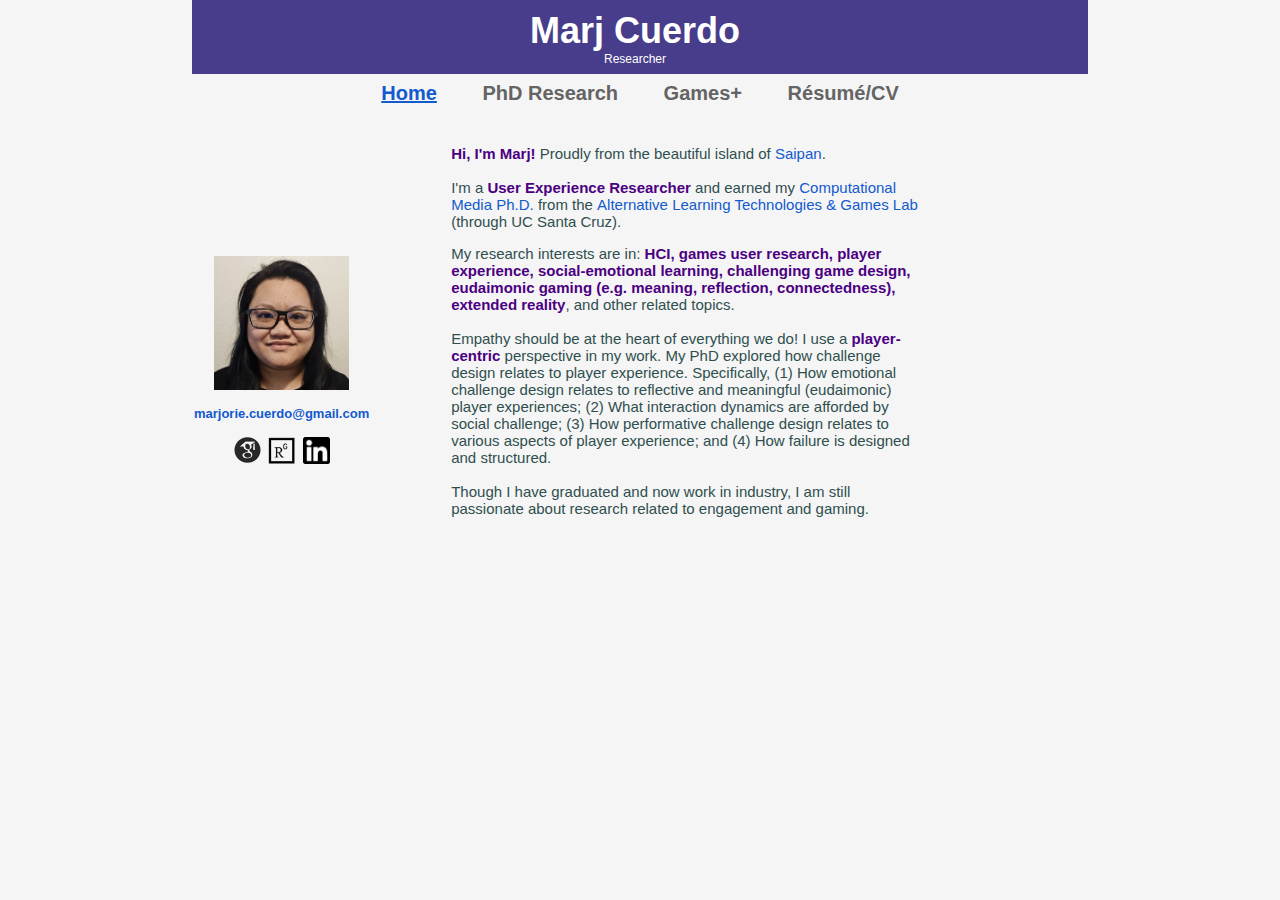
<file: index.html>
<!DOCTYPE html>
<html lang="en">
	<head>
		<meta charset="utf-8">
			<meta name="viewport" content="width=device-width, initial-scale=1.0"/>
			<meta name="description" content="Marjorie Cuerdo's website">
			<meta name="author" content=""/>
		<link rel="stylesheet" href="css/styles.css">
		<link rel="shortcut icon" href="images/profile.jpg" />
<link rel="icon" href="images/marj.jpg" />
		<title>Marj Cuerdo | UX Research</title>
	</head>
	<body>
		<header>
			<div class="cont">
				<script src="nav.js"></script>
			</div>

		</header>
			<script>			
			for (var i=0; i < document.links.length; i++) {
				if ( (document.links[i].href == document.URL) && (document.links[i].className != 'home_link') ){
					document.links[i].className = 'highlight';
				} else if (document.URL == 'https://marjcuerdo.github.io' || document.URL == 'https://marjcuerdo.github.io/index.html?fbclid=IwAR2yD6xu6q0_D3WJRXGbYhHN3ixrntsWKO4WPNejhlly_M3J7cfbbx--StY') {
					document.links[i].className = 'highlight';
				} else if (document.links[i].href == 'https://twitter.com/marj_cuerdo?ref_src=twsrc%5Etfw') {

				} else {

					document.links[i].className = '';
				}
			}
			</script>
		
		<div class="wrapper">	
			<section id="bio">
				<div class="desc">
					<p class="intro"><b class="style">Hi, I'm Marj!</b> Proudly from the beautiful island of <a href="https://youtu.be/Q4gl51A41OE?si=ZfSNP7DDeGcW4R6E" class="normal" target="_blank">Saipan</a>. <br><br>I'm a <b class="style">User Experience Researcher</b> and earned my <a href="https://engineering.ucsc.edu/departments/computational-media/" target="_blank" class="normal">Computational Media Ph.D.</a> from the <a href="https://altgameslab.soe.ucsc.edu/" class="normal" target="_blank">Alternative Learning Technologies & Games Lab</a> (through UC Santa Cruz).</p>

					<p class="intro_2"> 

					My research interests are in: <b class="style">HCI, games user research, player experience, social-emotional learning, challenging game
design, eudaimonic gaming (e.g. meaning, reflection, connectedness), extended reality</b>, and other related topics. <br><br>

					Empathy should be at the heart of everything we do! I use a <b class="style">player-centric</b> perspective in my work. My PhD explored how challenge design relates to player experience. Specifically, (1) How emotional challenge design relates to reflective and meaningful (eudaimonic) player experiences; (2) What interaction dynamics are afforded by social challenge; (3) How performative challenge design relates to various aspects of player experience; and (4) How failure is designed and structured. <br><br> 

					Though I have graduated and now work in industry, I am still passionate about research related to engagement and gaming.
					</p>

					
					
				</div>
				
			</section>
			
			<script src="about.js"></script>
		</div>
	</body>
</html>
</file>
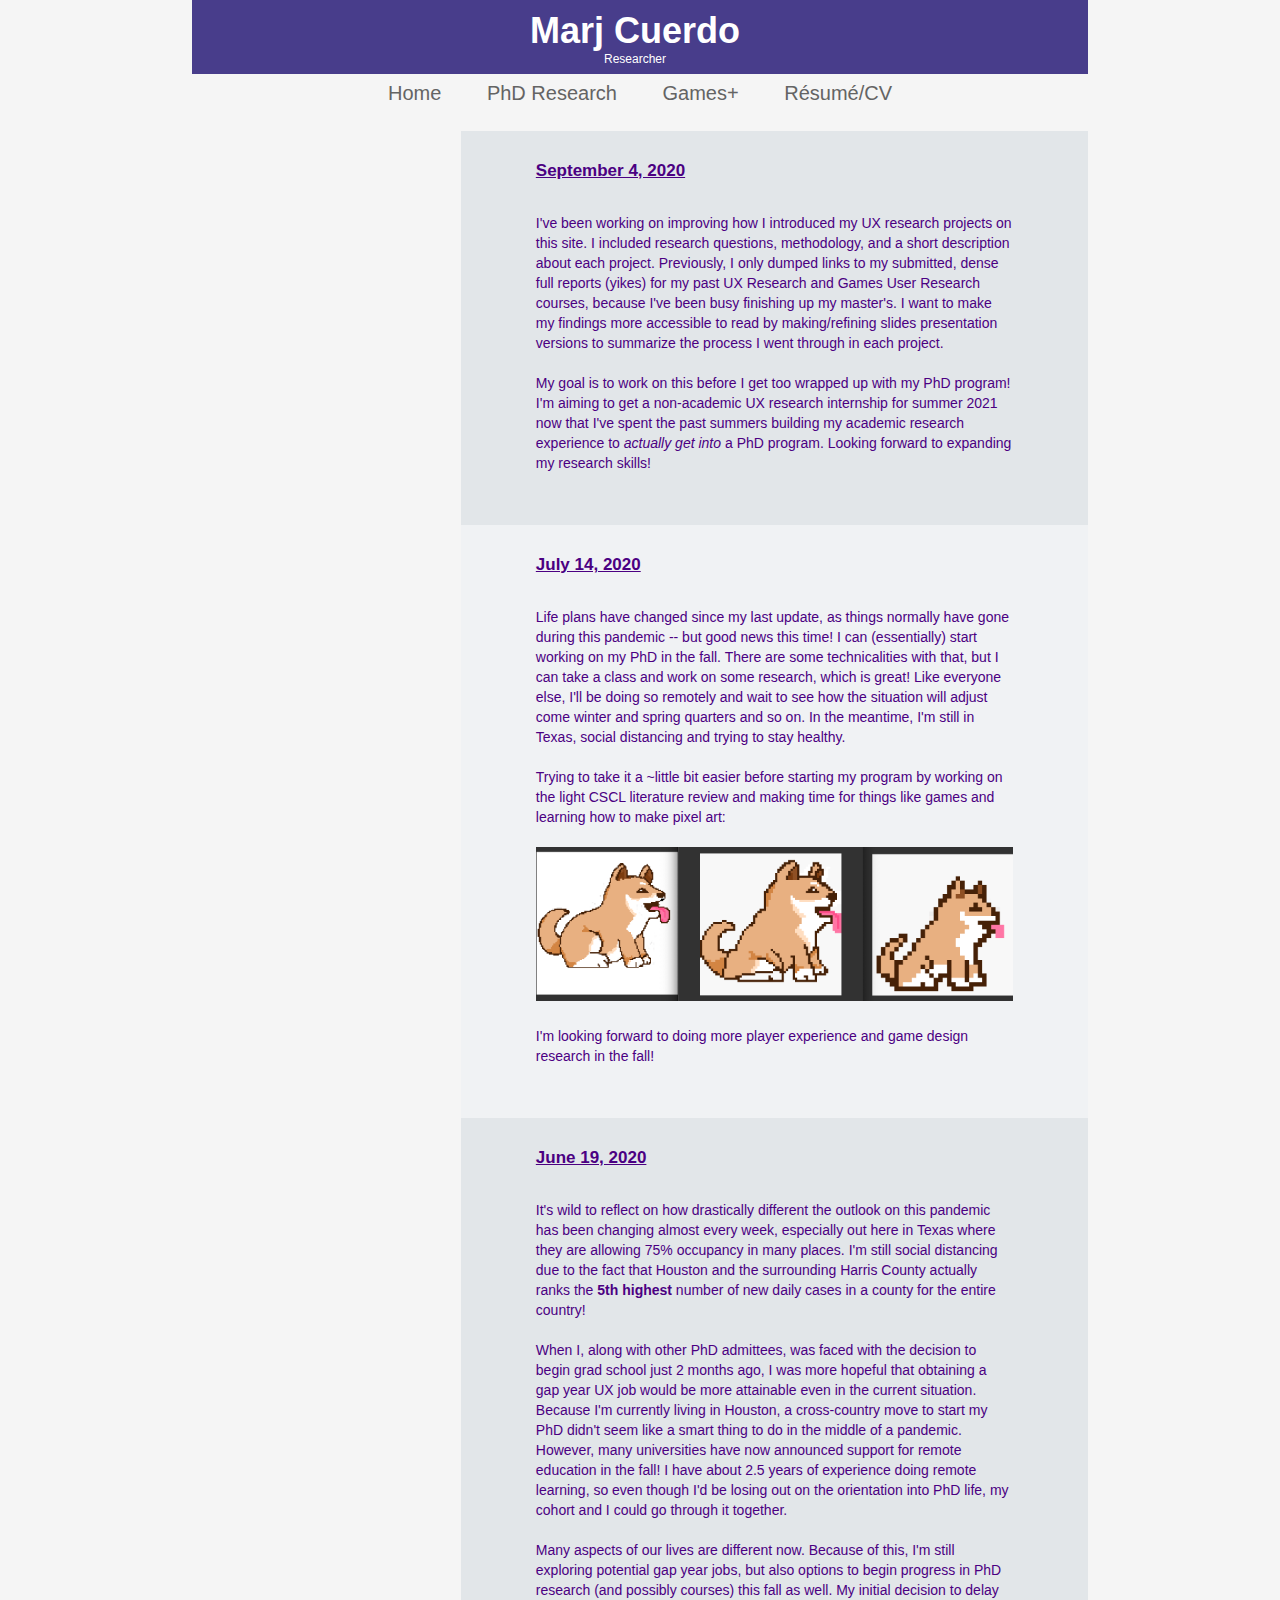
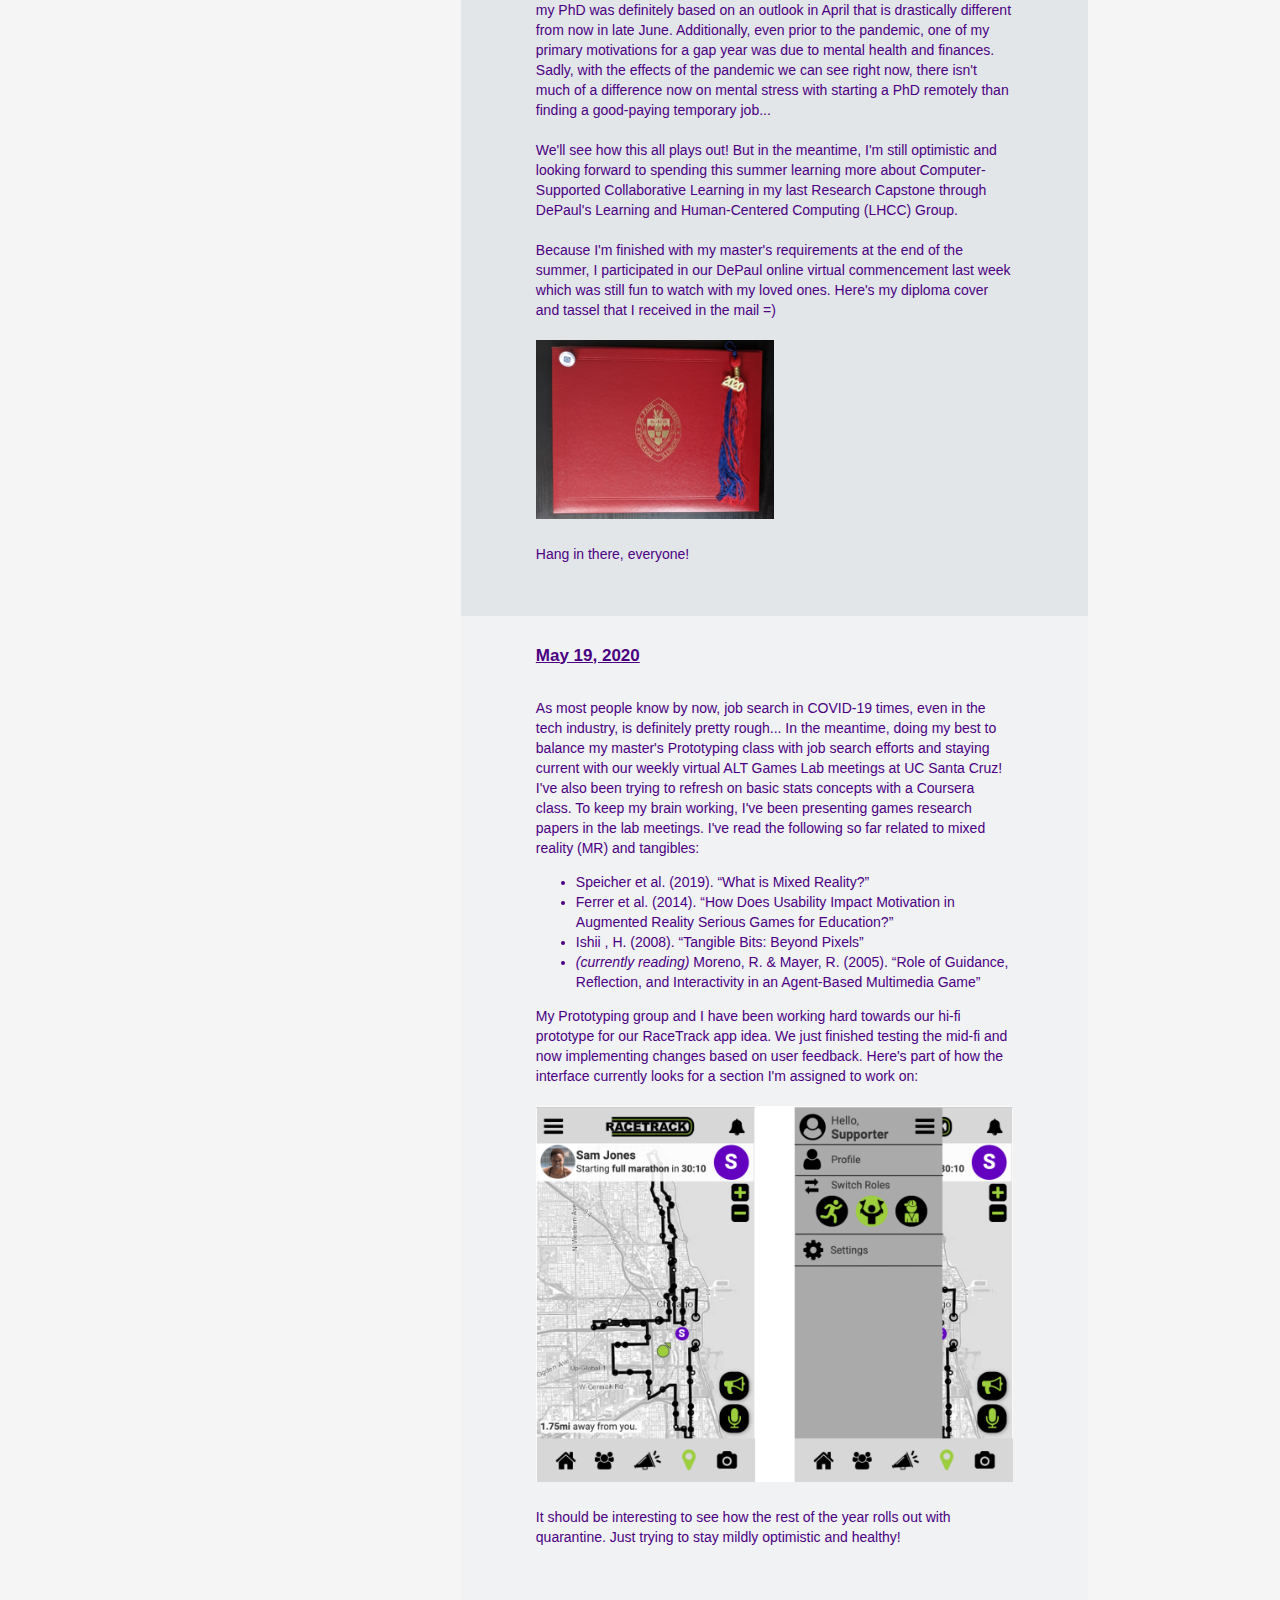
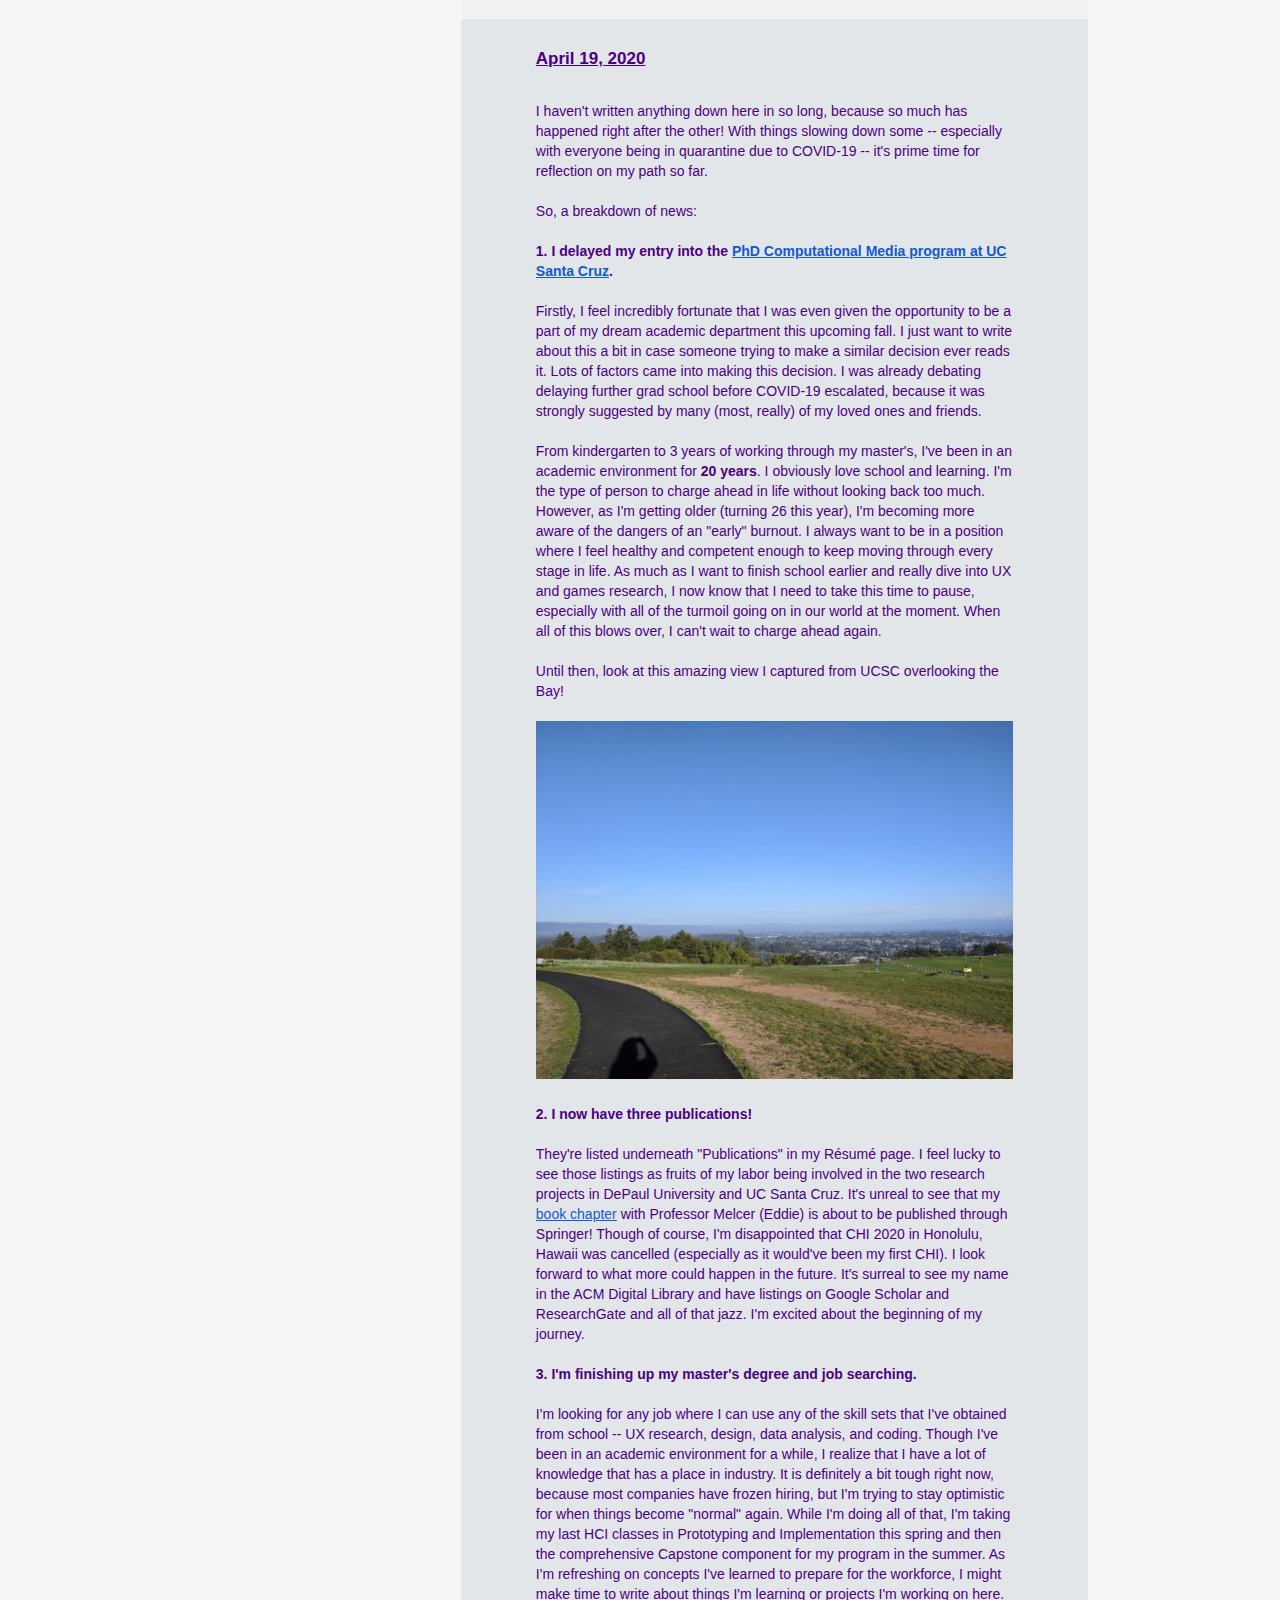
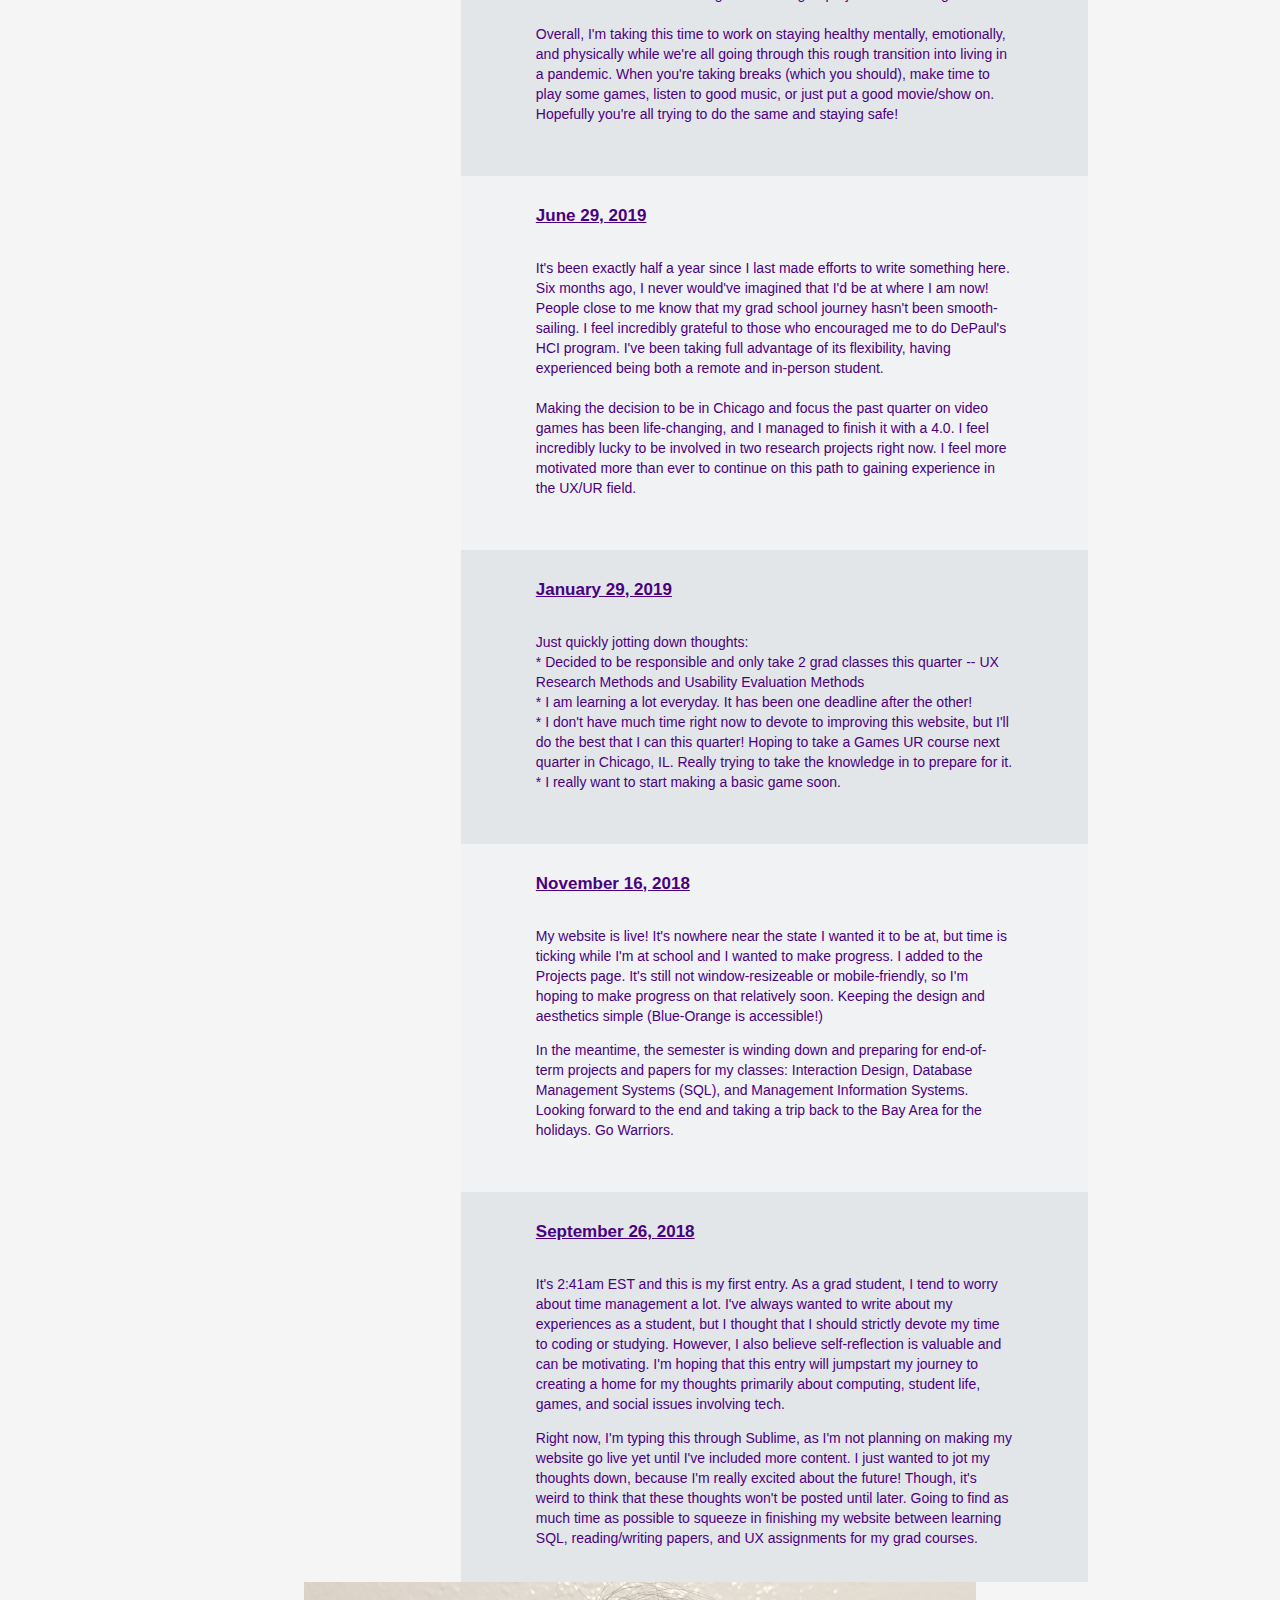
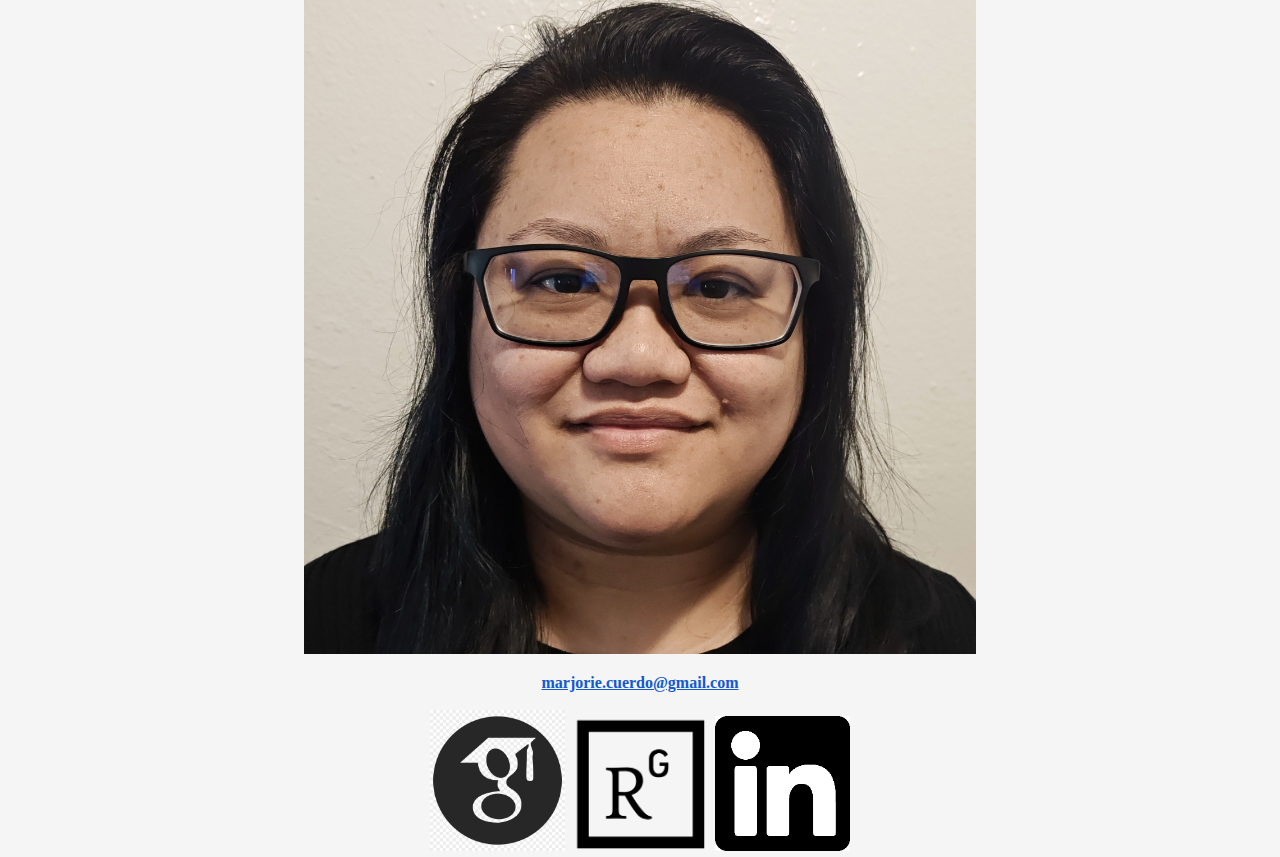
<file: blog.html>
<!DOCTYPE html>
<html lang="en">
	<head>
		<meta charset="utf-8">
			<meta name="viewport" content="width=device-width, initial-scale=1.0, maximum scale=1.0, user-scalable=no">
			<meta name="description" content="Marjorie Cuerdo's website">
			<meta name="author" content=""/>
		<link rel="stylesheet" href="css/blog.css">
		<link rel="shortcut icon" href="images/cuerdo.jpg" />
<link rel="icon" href="images/cuerdo.jpg" />
		<title>Marjorie Ann Cuerdo | Blog</title>
	</head>
	<body>
		<header>
		<script src="nav.js"></script>
	</header>
			<script>			
			for (var i=0; i < document.links.length; i++) {
				if (document.links[i].href == document.URL) {
					document.links[i].className = 'highlight';
				} else if (document.URL == 'https://marjcuerdo.github.io') {
					document.links[i].className = 'highlight';
				} else if (document.links[i].href == 'https://twitter.com/marj_cuerdo?ref_src=twsrc%5Etfw') {

				} else {
					document.links[i].className = '';
				}
			}
			</script>
	<div class="wrapper">
		
		<section id="blog" name="blog">
			<div class="cont_1">
					<div id="date">September 4, 2020</div><br>
					<div id="blog_entry"><p>
					I've been working on improving how I introduced my UX research projects on this site. I included research questions, methodology, and a short description about each project. Previously, I only dumped links to my submitted, dense full reports (yikes) for my past UX Research and Games User Research courses, because I've been busy finishing up my master's. I want to make my findings more accessible to read by making/refining slides presentation versions to summarize the process I went through in each project.<br><br>
					My goal is to work on this before I get too wrapped up with my PhD program! I'm aiming to get a non-academic UX research internship for summer 2021 now that I've spent the past summers building my academic research experience to <i>actually get into</i> a PhD program. Looking forward to expanding my research skills!
					</p></div><br>
				</div>
				<div class="cont_2">
					<div id="date">July 14, 2020</div><br>
					<div id="blog_entry"><p>
					Life plans have changed since my last update, as things normally have gone during this pandemic -- but good news this time! I can (essentially) start working on my PhD in the fall. There are some technicalities with that, but I can take a class and work on some research, which is great! Like everyone else, I'll be doing so remotely and wait to see how the situation will adjust come winter and spring quarters and so on. In the meantime, I'm still in Texas, social distancing and trying to stay healthy.<br><br>
					Trying to take it a ~little bit easier before starting my program by working on the light CSCL literature review and making time for things like games and learning how to make pixel art:<br><br>
					<img src="images/shibe_3.png" width="100%" height="100%"><br><br>
					I'm looking forward to doing more player experience and game design research in the fall!
					</p></div><br>
				</div>
				<div class="cont_1">
					<div id="date">June 19, 2020</div><br>
					<div id="blog_entry"><p>It's wild to reflect on how drastically different the outlook on this pandemic has been changing almost every week, especially out here in Texas where they are allowing 75% occupancy in many places. I'm still social distancing due to the fact that Houston and the surrounding Harris County actually ranks the <b>5th highest</b> number of new daily cases in a county for the entire country!<br><br>
					When I, along with other PhD admittees, was faced with the decision to begin grad school just 2 months ago, I was more hopeful that obtaining a gap year UX job would be more attainable even in the current situation. Because I'm currently living in Houston, a cross-country move to start my PhD didn't seem like a smart thing to do in the middle of a pandemic. However, many universities have now announced support for remote education in the fall! I have about 2.5 years of experience doing remote learning, so even though I'd be losing out on the orientation into PhD life, my cohort and I could go through it together.<br><br>
					Many aspects of our lives are different now. Because of this, I'm still exploring potential gap year jobs, but also options to begin progress in PhD research (and possibly courses) this fall as well. My initial decision to delay my PhD was definitely based on an outlook in April that is drastically different from now in late June. Additionally, even prior to the pandemic, one of my primary motivations for a gap year was due to mental health and finances. Sadly, with the effects of the pandemic we can see right now, there isn't much of a difference now on mental stress with starting a PhD remotely than finding a good-paying temporary job...<br><br>
					We'll see how this all plays out! But in the meantime, I'm still optimistic and looking forward to spending this summer learning more about Computer-Supported Collaborative Learning in my last Research Capstone through DePaul's Learning and Human-Centered Computing (LHCC) Group.<br><br>
					Because I'm finished with my master's requirements at the end of the summer, I participated in our DePaul online virtual commencement last week which was still fun to watch with my loved ones. Here's my diploma cover and tassel that I received in the mail =)<br><br>
					<img src="images/diploma.jpg" width="50%" height="50%"><br><br>
					Hang in there, everyone!
					</p></div><br>
				</div>
				<div class="cont_2">
					<div id="date">May 19, 2020</div><br>
					<div id="blog_entry"><p>As most people know by now, job search in COVID-19 times, even in the tech industry, is definitely pretty rough... In the meantime, doing my best to balance my master's Prototyping class with job search efforts and staying current with our weekly virtual ALT Games Lab meetings at UC Santa Cruz! I've also been trying to refresh on basic stats concepts with a Coursera class. To keep my brain working, I've been presenting games research papers in the lab meetings. I've read the following so far related to mixed reality (MR) and tangibles:
						<ul>
							<li>Speicher et al. (2019). “What is Mixed Reality?”</li>
							<li>Ferrer et al. (2014). “How Does Usability Impact Motivation in Augmented Reality Serious Games for Education?”</li>
							<li>Ishii , H. (2008). “Tangible Bits: Beyond Pixels”</li>
							<li><i>(currently reading)</i> Moreno, R. & Mayer, R. (2005). “Role of Guidance, Reflection, and Interactivity in an Agent-Based Multimedia Game”</li>
						</ul>
					My Prototyping group and I have been working hard towards our hi-fi prototype for our RaceTrack app idea. We just finished testing the mid-fi and now implementing changes based on user feedback. Here's part of how the interface currently looks for a section I'm assigned to work on:<br><br>
					<img src="images/rt_supporter.png" width="100%" height="100%"><br><br>
					It should be interesting to see how the rest of the year rolls out with quarantine. Just trying to stay mildly optimistic and healthy!<br><br> 
					</p></div><br>
				</div>
				<div class="cont_1">
					<div id="date">April 19, 2020</div><br>
					<div id="blog_entry"><p>I haven't written anything down here in so long, because so much has happened right after the other! With things slowing down some -- especially with everyone being in quarantine due to COVID-19 -- it's prime time for reflection on my path so far.<br><br>
						So, a breakdown of news:<br><br>
						<b>1. I delayed my entry into the <a href="https://www.soe.ucsc.edu/departments/computational-media" target="_blank">PhD Computational Media program at UC Santa Cruz</a>.</b><br><br>
						 Firstly, I feel incredibly fortunate that I was even given the opportunity to be a part of my dream academic department this upcoming fall. I just want to write about this a bit in case someone trying to make a similar decision ever reads it. Lots of factors came into making this decision. I was already debating delaying further grad school before COVID-19 escalated, because it was strongly suggested by many (most, really) of my loved ones and friends. <br><br>
						 From kindergarten to 3 years of working through my master's, I've been in an academic environment for <b>20 years</b>. I obviously love school and learning. I'm the type of person to charge ahead in life without looking back too much. However, as I'm getting older (turning 26 this year), I'm becoming more aware of the dangers of an "early" burnout. I always want to be in a position where I feel healthy and competent enough to keep moving through every stage in life. As much as I want to finish school earlier and really dive into UX and games research, I now know that I need to take this time to pause, especially with all of the turmoil going on in our world at the moment. When all of this blows over, I can't wait to charge ahead again.<br><br>
						 Until then, look at this amazing view I captured from UCSC overlooking the Bay!<br><br>
						 <img src="images/ucsc.jpg" width="100%" height="100%"><br><br>
						 <b>2. I now have three publications!</b><br><br>
						 They're listed underneath "Publications" in my Résumé page. I feel lucky to see those listings as fruits of my labor being involved in the two research projects in DePaul University and UC Santa Cruz. It's unreal to see that my <a href="https://www.springer.com/gp/book/9783030376420" target="_blank">book chapter</a> with Professor Melcer (Eddie) is about to be published through Springer! Though of course, I'm disappointed that CHI 2020 in Honolulu, Hawaii was cancelled (especially as it would've been my first CHI). I look forward to what more could happen in the future. It's surreal to see my name in the ACM Digital Library and have listings on Google Scholar and ResearchGate and all of that jazz. I'm excited about the beginning of my journey.<br><br>
						 <b>3. I'm finishing up my master's degree and job searching.</b><br><br>
						 I'm looking for any job where I can use any of the skill sets that I've obtained from school -- UX research, design, data analysis, and coding. Though I've been in an academic environment for a while, I realize that I have a lot of knowledge that has a place in industry. It is definitely a bit tough right now, because most companies have frozen hiring, but I'm trying to stay optimistic for when things become "normal" again. While I'm doing all of that, I'm taking my last HCI classes in Prototyping and Implementation this spring and then the comprehensive Capstone component for my program in the summer. As I'm refreshing on concepts I've learned to prepare for the workforce, I might make time to write about things I'm learning or projects I'm working on here.<br><br>
						 Overall, I'm taking this time to work on staying healthy mentally, emotionally, and physically while we're all going through this rough transition into living in a pandemic. When you're taking breaks (which you should), make time to play some games, listen to good music, or just put a good movie/show on. Hopefully you're all trying to do the same and staying safe!
					</p></div><br>
				</div>
				<div class="cont_2">
					<div id="date">June 29, 2019</div><br>
					<div id="blog_entry"><p>It's been exactly half a year since I last made efforts to write something here. Six months ago, I never would've imagined that I'd be at where I am now! People close to me know that my grad school journey hasn't been smooth-sailing. I feel incredibly grateful to those who encouraged me to do DePaul's HCI program. I've been taking full advantage of its flexibility, having experienced being both a remote and in-person student.<br><br>
					Making the decision to be in Chicago and focus the past quarter on video games has been life-changing, and I managed to finish it with a 4.0. I feel incredibly lucky to be involved in two research projects right now. I feel more motivated more than ever to continue on this path to gaining experience in the UX/UR field.</p></div><br>
				</div>
				<div class="cont_1">
					<div id="date">January 29, 2019</div><br>
					<div id="blog_entry"><p>Just quickly jotting down thoughts:<br>
					* Decided to be responsible and only take 2 grad classes this quarter -- UX Research Methods and Usability Evaluation Methods<br>
					* I am learning a lot everyday. It has been one deadline after the other!<br>
					* I don't have much time right now to devote to improving this website, but I'll do the best that I can this quarter! Hoping to take a Games UR course next quarter in Chicago, IL. Really trying to take the knowledge in to prepare for it.<br>
					* I really want to start making a basic game soon.</p></div><br>
				</div>
				<div class="cont_2">
					<div id="date">November 16, 2018</div><br>
					<div id="blog_entry"><p>My website is live! It's nowhere near the state I wanted it to be at, but time is ticking while I'm at school and I wanted to make progress. I added to the Projects page. It's still not window-resizeable or mobile-friendly, so I'm hoping to make progress on that relatively soon. Keeping the design and aesthetics simple (Blue-Orange is accessible!)</p><p>In the meantime, the semester is winding down and preparing for end-of-term projects and papers for my classes: Interaction Design, Database Management Systems (SQL), and Management Information Systems. Looking forward to the end and taking a trip back to the Bay Area for the holidays. Go Warriors.</p></div><br>
				</div>

				<div class="cont_1">
					<div id="date">September 26, 2018</div><br>
					<div id="blog_entry"><p>It's 2:41am EST and this is my first entry. As a grad student, I tend to worry about time management a lot. I've always wanted to write about my experiences as a student, but I thought that I should strictly devote my time to coding or studying. However, I also believe self-reflection is valuable and can be motivating. I'm hoping that this entry will jumpstart my journey to creating a home for my thoughts primarily about computing, student life, games, and social issues involving tech.</p><p>Right now, I'm typing this through Sublime, as I'm not planning on making my website go live yet until I've included more content. I just wanted to jot my thoughts down, because I'm really excited about the future! Though, it's weird to think that these thoughts won't be posted until later. Going to find as much time as possible to squeeze in finishing my website between learning SQL, reading/writing papers, and UX assignments for my grad courses.</p>
					</div>
				</div>	
		</section>
		<script src="about.js"></script>
	</div>
	</body>
</html>
</file>
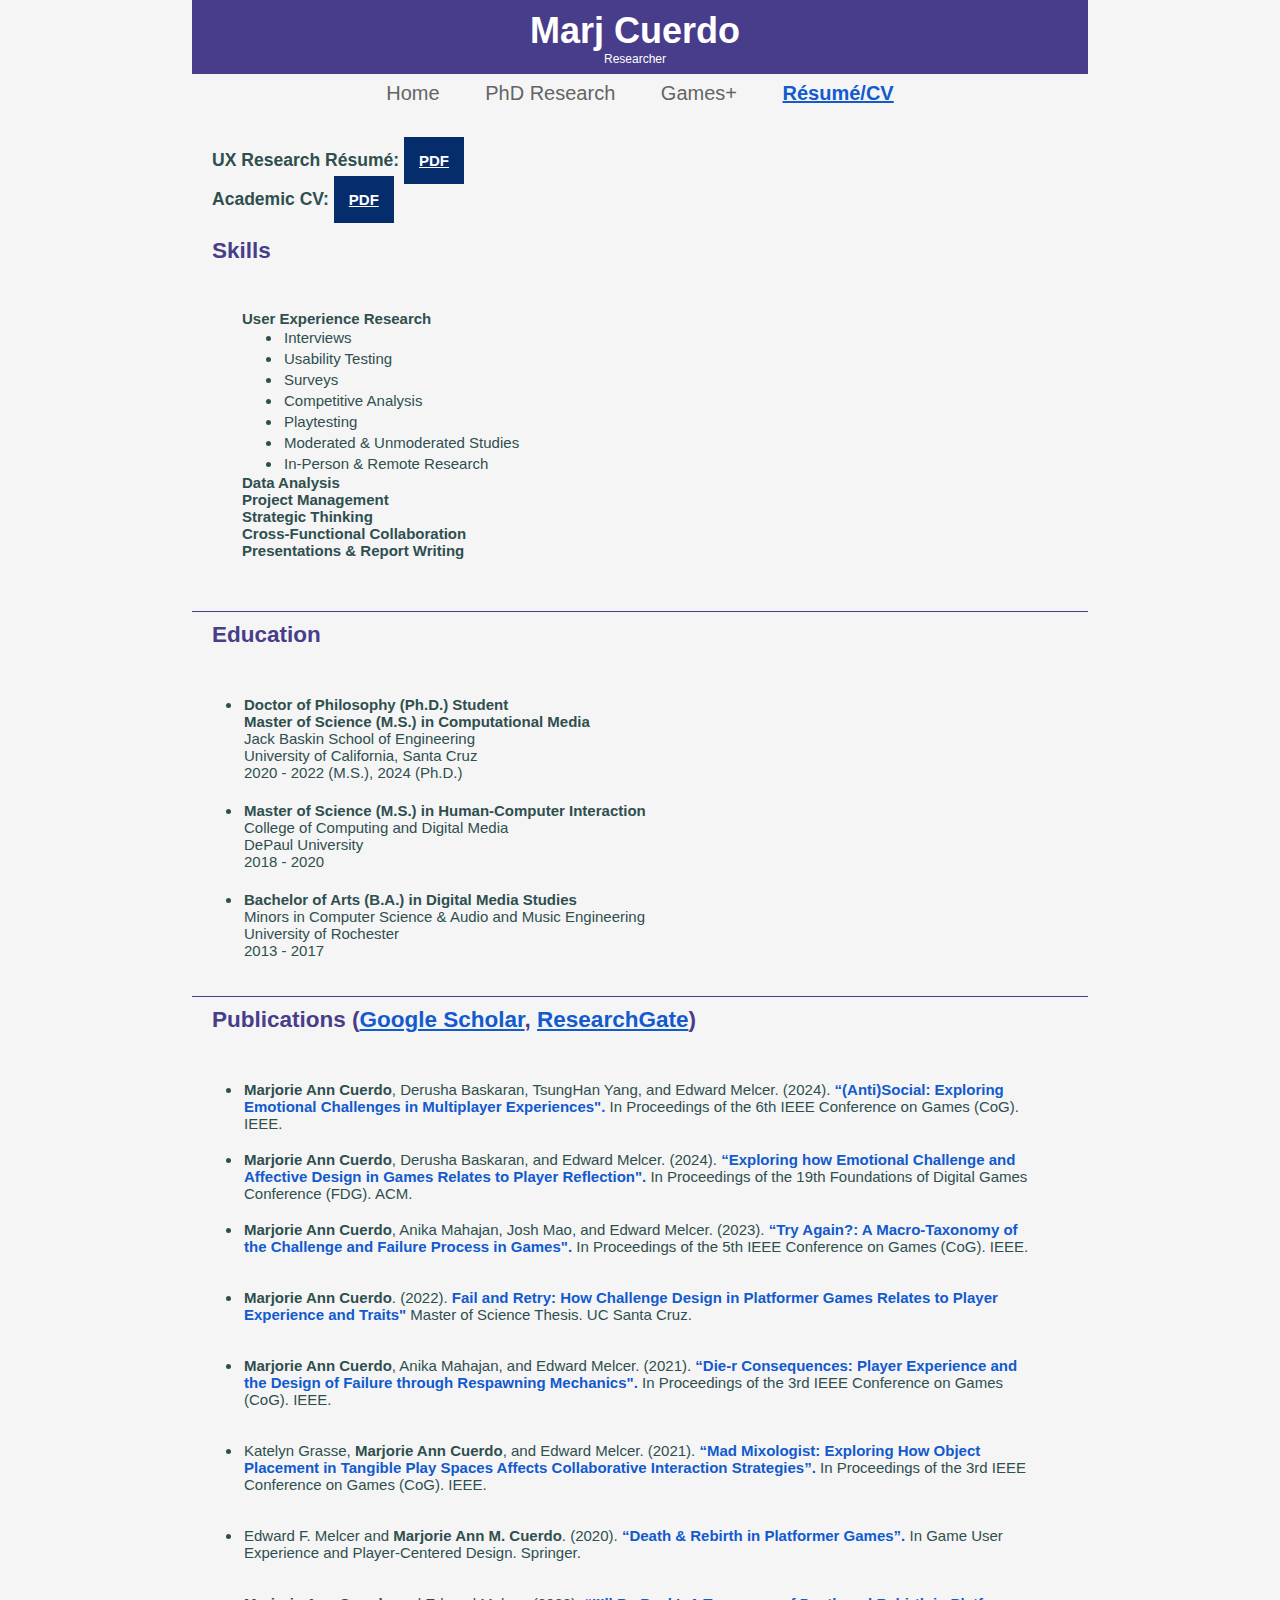
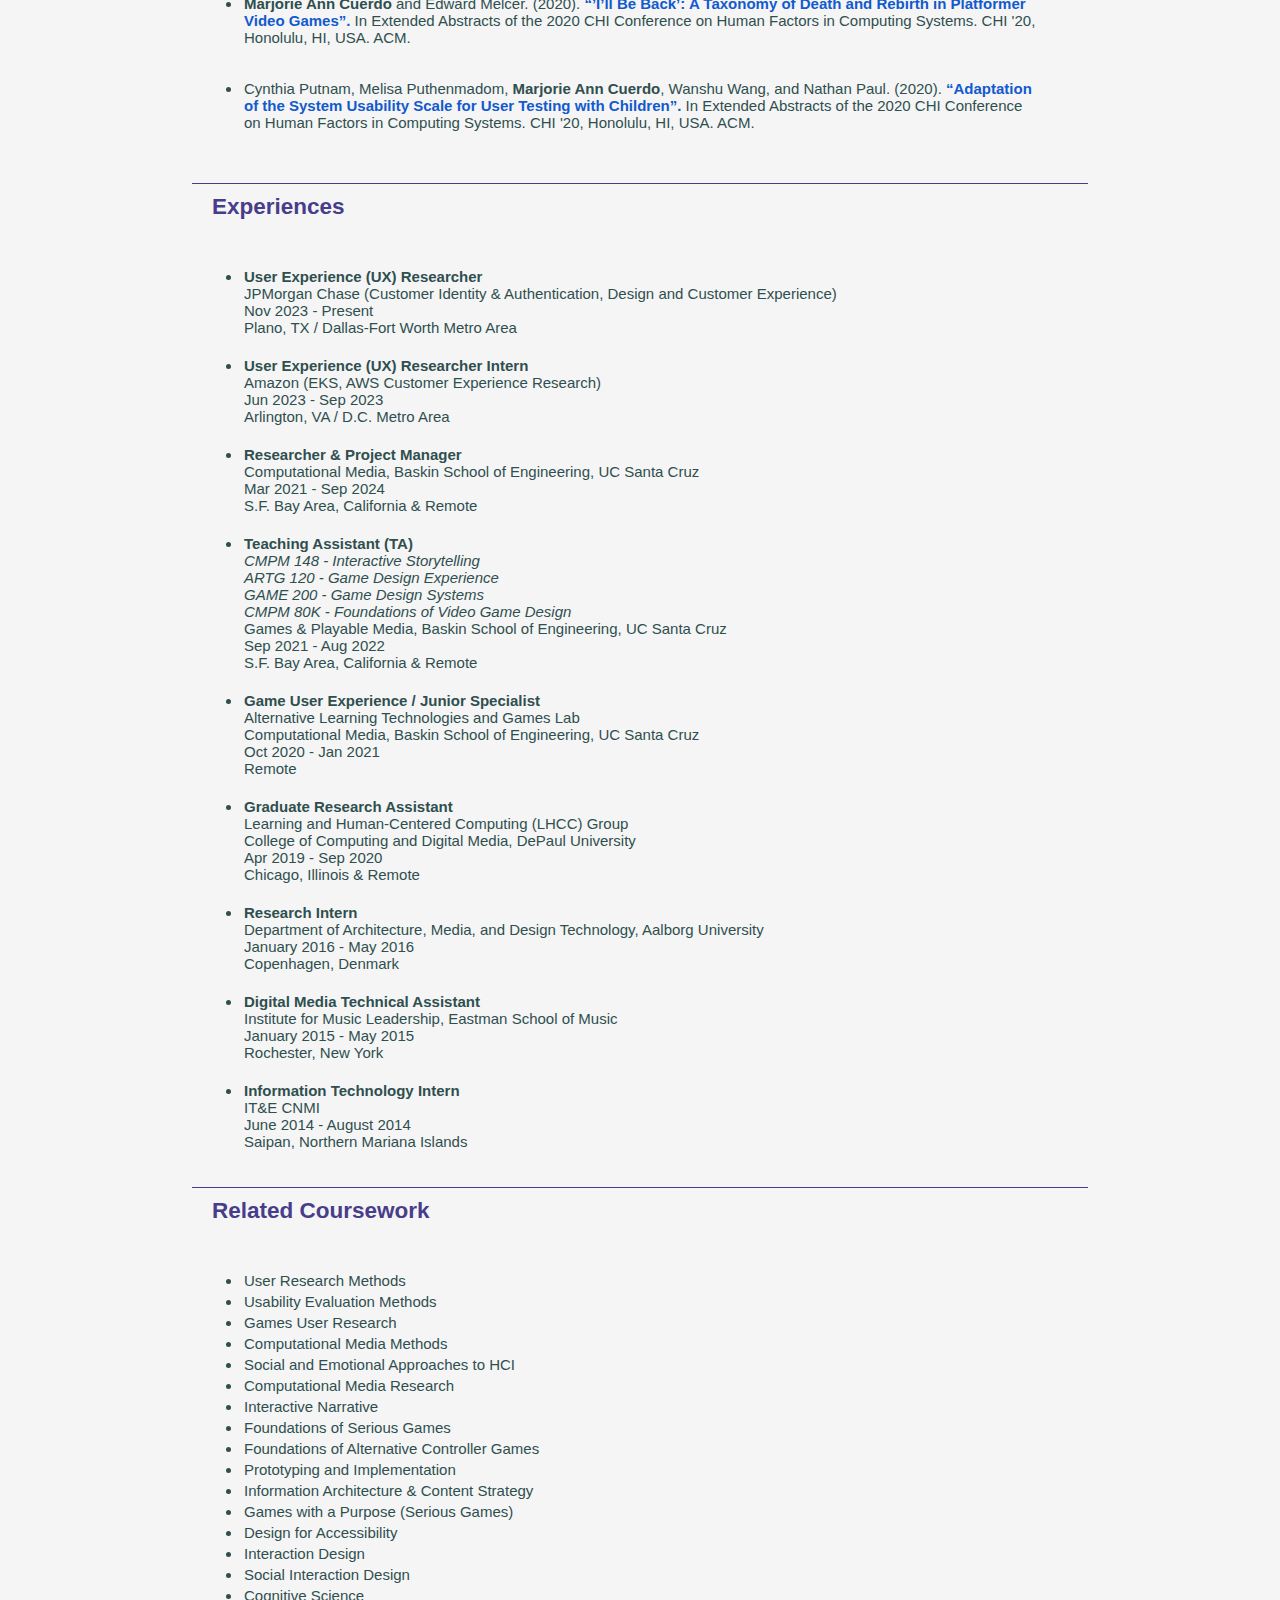
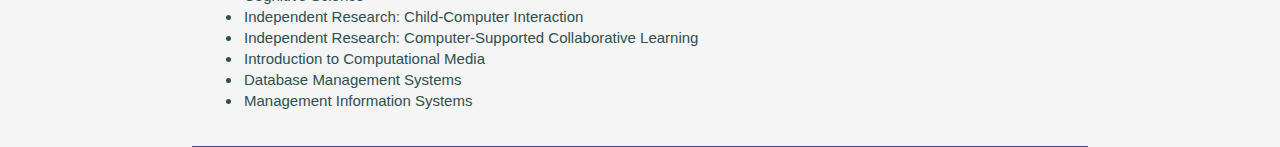
<file: cv.html>
<!DOCTYPE html>
<html lang="en">
	<head>
		<meta charset="utf-8">
			<meta name="viewport" content="width=device-width, initial-scale=1.0, user-scalable=no">
			<meta name="description" content="Marjorie Cuerdo's website">
			<meta name="author" content=""/>
		<link rel="stylesheet" href="css/resume.css">
		<link rel="shortcut icon" href="images/profile.jpg" />
<link rel="icon" href="images/marj.jpg" />
		<title>Marj Cuerdo | Résumé/CV</title>
		
	</head>
	<body>
		<header>
			<div class="cont">
				<script src="nav.js"></script>
			</div>
		</header>
			<script>			
			for (var i=0; i < document.links.length; i++) {
				console.log(document.links[i].href);
				if (document.links[i].href == document.URL) {
					document.links[i].className = 'highlight';
				} /*else if (window.location.href.indexOf("cv") > -1 ) {
					document.links[i].className = 'highlight';
				}*/ else if (document.URL == 'https://marjcuerdo.github.io') {
					document.links[i].className = 'highlight';
				} else if (document.links[i].href == 'https://twitter.com/marj_cuerdo?ref_src=twsrc%5Etfw') {
				} else {
					document.links[i].className = '';
				}
			}
			</script>
	<div class="wrapper">
		<section id="resume" name="resume">
				<div class="cont_3">

					<h3 class="click_link">UX Research Résumé: <a href="https://drive.google.com/file/d/1oBsDazb6NhyNVslyVkgsL6_Iq8DAP_Bq/view?usp=sharing" target="_blank">PDF</a>
					</h3>

					<h3 class="click_link">Academic CV: <a href="https://drive.google.com/file/d/134t91PspX29BlaoYmKzX1iS18oRO3UAN/view?usp=sharing" target="_blank">PDF</a>
					</h3>

				</div>
				<div class="cont_4"><h2>Skills</h2></div>
				<div class="cont_2"><ul class="with_style">
					<b>User Experience Research</b>
					<ul>
						<li>Interviews</li>
						<li>Usability Testing</li>
						<li>Surveys</li>
						<li>Competitive Analysis</li>
						<li>Playtesting</li>
						<li>Moderated & Unmoderated Studies</li>
						<li>In-Person & Remote Research</li>
					</ul>
					<b>Data Analysis</b><br>
					<b>Project Management</b><br>
					<b>Strategic Thinking</b><br>
					<b>Cross-Functional Collaboration</b><br>
					<b>Presentations & Report Writing</b>
					</ul><br>
				</ul>
			</div>

			<div class="cont_4"><h2>Education</h2></div>
			<div class="cont_2">
				<ul class="with_style">
				<li class="school"><a href="https://grad.soe.ucsc.edu/computational-media" target="_blank"><b>Doctor of Philosophy (Ph.D.) Student</b><br>
					<b>Master of Science (M.S.)  in Computational Media</b><br>
					Jack Baskin School of Engineering<br>
					University of California, Santa Cruz<br>
				2020 - 2022 (M.S.), 2024 (Ph.D.) </a></li><br>
				<li class="school"><a href="https://www.cdm.depaul.edu/academics/Pages/MSInHuman-ComputerInteraction.aspx" target="_blank"><b>Master of Science (M.S.) in Human-Computer Interaction</b><br>
					College of Computing and Digital Media<br>
					DePaul University<br>
				2018 - 2020</a></li><br>
				<li class="school"><a href="https://www.sas.rochester.edu/dms/" target="_blank"><b>Bachelor of Arts (B.A.) in Digital Media Studies</b><br>
					Minors in Computer Science & Audio and Music Engineering<br>
					University of Rochester<br>
					2013 - 2017</a></li>
				</ul>
			</div>
<div class="cont_4"><h2>Publications (<a href="https://scholar.google.com/citations?user=nvgtgq4AAAAJ&hl=en" target="_blank">Google Scholar</a>, <a href="https://www.researchgate.net/profile/Marjorie-Ann-Cuerdo" target="_blank">ResearchGate</a>)</h2></div>
<div class="cont_2">	
							<ul class="with_style">
								<li>
									<b>Marjorie Ann Cuerdo</b>, Derusha Baskaran, TsungHan Yang, and Edward Melcer. (2024). <a href="https://drive.google.com/file/d/1VemvClwEwTqFk_MExR6WvLIulRB6pVLm/view?usp=drive_link" target="_blank">“(Anti)Social: Exploring Emotional Challenges in Multiplayer Experiences".</a> In Proceedings of the 6th IEEE Conference on Games (CoG). IEEE.</p>
								</li>
								<li>
									<b>Marjorie Ann Cuerdo</b>, Derusha Baskaran, and Edward Melcer. (2024). <a href="https://drive.google.com/file/d/1009f7_gesftbY_HoO_WN9NmI7pUmA6x7/view?usp=sharing" target="_blank">“Exploring how Emotional Challenge and Affective Design in Games Relates to Player Reflection".</a> In Proceedings of the 19th Foundations of Digital Games Conference (FDG). ACM.</p>
								</li>
								<li>
									<b>Marjorie Ann Cuerdo</b>, Anika Mahajan, Josh Mao, and Edward Melcer. (2023). <a href="https://drive.google.com/file/d/1YR9JH5uVCLA_qOpPBV5Fk3TTrIyshcSo/view?usp=share_link" target="_blank">“Try Again?: A Macro-Taxonomy of the Challenge and Failure Process in Games".</a> In Proceedings of the 5th IEEE Conference on Games (CoG). IEEE.</p>
								</li>
								<li>
									<p><i></i> <b>Marjorie Ann Cuerdo</b>. (2022). <a href="https://escholarship.org/content/qt58z477g6/qt58z477g6_noSplash_474ac9f98f9174fa3d0700b506d6819e.pdf" target="_blank">Fail and Retry: How Challenge Design in Platformer Games Relates to Player Experience and Traits"</a> Master of Science Thesis. UC Santa Cruz.</p>
								</li>
								<li>
									<p><i></i> <b>Marjorie Ann Cuerdo</b>, Anika Mahajan, and Edward Melcer. (2021). <a href="https://www.researchgate.net/profile/Edward-Melcer/publication/354020467_Die-r_Consequences_Player_Experience_and_the_Design_of_Failure_through_Respawning_Mechanics/links/611f0b55169a1a01031232a3/Die-r-Consequences-Player-Experience-and-the-Design-of-Failure-through-Respawning-Mechanics.pdf" target="_blank">“Die-r Consequences: Player Experience and the Design of Failure through Respawning Mechanics".</a> In Proceedings of the 3rd IEEE Conference on Games (CoG). IEEE.</p>
								</li>
								<li>
									<p><i></i> Katelyn Grasse, <b>Marjorie Ann Cuerdo</b>, and Edward Melcer. (2021). <a href="https://www.researchgate.net/profile/Edward-Melcer/publication/354020388_Mad_Mixologist_Exploring_How_Object_Placement_in_Tangible_Play_Spaces_Affects_Collaborative_Interaction_Strategies/links/611f0d821ca20f6f86344a63/Mad-Mixologist-Exploring-How-Object-Placement-in-Tangible-Play-Spaces-Affects-Collaborative-Interaction-Strategies.pdf" target="_blank">“Mad Mixologist: Exploring How Object Placement in Tangible Play Spaces Affects Collaborative Interaction Strategies”.</a> In Proceedings of the 3rd IEEE Conference on Games (CoG). IEEE.</p>
								</li>
								<li>
									<p>Edward F. Melcer and <b>Marjorie Ann M. Cuerdo</b>. (2020). <a href="https://www.springer.com/gp/book/9783030376420" target="_blank">“Death & Rebirth in Platformer Games”.</a> In Game User Experience and Player-Centered Design</i>. Springer.</p>
								</li>
								<li>
									<p><b>Marjorie Ann Cuerdo</b> and Edward Melcer. (2020). <a href="https://drive.google.com/file/d/1HVgbBF5F27l2s60iRCUmXoYeb5RHBwKq/view" target="_blank">“’I’ll Be Back’: A Taxonomy of
Death and Rebirth in Platformer Video Games”.</a> In Extended Abstracts of the 2020 CHI Conference on Human Factors in Computing Systems. CHI '20, Honolulu, HI, USA. ACM.</p>
								</li>
								<li>
									<p>Cynthia Putnam, Melisa Puthenmadom, <b>Marjorie Ann Cuerdo</b>, Wanshu
Wang, and Nathan Paul. (2020). <a href="https://dl.acm.org/doi/abs/10.1145/3334480.3382840" target="_blank">“Adaptation of the System Usability Scale for User Testing with
Children”.</a> In Extended Abstracts of the 2020 CHI Conference on Human Factors in Computing Systems. CHI '20, Honolulu, HI, USA. ACM.</p></li>
							</ul></div>

			<div class="cont_4"><h2>Experiences</h2></div>
			<div class="cont_2">
				<ul class="with_style">
					<li><b>User Experience (UX) Researcher</b><br>
					JPMorgan Chase (Customer Identity & Authentication, Design and Customer Experience)<br>
					Nov 2023 - Present<br>
					Plano, TX / Dallas-Fort Worth Metro Area
				</li><br>
				<li><b>User Experience (UX) Researcher Intern</b><br>
					Amazon (EKS, AWS Customer Experience Research)<br>
					Jun 2023 - Sep 2023<br>
					Arlington, VA / D.C. Metro Area
				</li><br>
				<li><b>Researcher & Project Manager</b><br>
					Computational Media, Baskin School of Engineering, UC Santa Cruz<br>
					Mar 2021 - Sep 2024<br>
					S.F. Bay Area, California & Remote
				</li><br>
				<li><b>Teaching Assistant (TA)</b><br>
					<i>
					CMPM 148 - Interactive Storytelling<br>
					ARTG 120 - Game Design Experience<br>
					GAME 200 - Game Design Systems<br>
					CMPM 80K - Foundations of Video Game Design<br></i>
					Games & Playable Media, Baskin School of Engineering, UC Santa Cruz<br>
					Sep 2021 - Aug 2022<br>
					S.F. Bay Area, California & Remote
				</li><br>
				<li><b>Game User Experience / Junior Specialist</b><br>
					Alternative Learning Technologies and Games Lab<br>
					Computational Media, Baskin School of Engineering, UC Santa Cruz<br>
					Oct 2020 - Jan 2021<br>
					Remote
				</li><br>
				<li><b>Graduate Research Assistant</b><br>
					Learning and Human-Centered Computing (LHCC) Group <br>
					College of Computing and Digital Media, DePaul University<br>
					Apr 2019 - Sep 2020<br>
					Chicago, Illinois & Remote
				</li><br>
				<li><b>Research Intern</b><br>
					Department of Architecture, Media, and Design Technology, Aalborg University<br>
					January 2016 - May 2016<br>
					Copenhagen, Denmark
				</li><br>
				<li><b>Digital Media Technical Assistant</b><br>
					Institute for Music Leadership, Eastman School of Music<br>
					January 2015 - May 2015<br>
					Rochester, New York
				</li><br>
				<li><b>Information Technology Intern</b><br>
					IT&E CNMI<br>
					June 2014 - August 2014<br>
					Saipan, Northern Mariana Islands
				</li>
				</ul>
			</div>
			<div class="cont_4"><h2>Related Coursework</h2></div>
			<div class="cont_2">
				<ul class="with_style">
					<li>User Research Methods</li>
					<li>Usability Evaluation Methods</li>
					<li>Games User Research</li>
					<li>Computational Media Methods</li>
					<li>Social and Emotional Approaches to HCI</li>
					<li>Computational Media Research</li>
					<li>Interactive Narrative</li>
					<li>Foundations of Serious Games</li>
					<li>Foundations of Alternative Controller Games</li>
					<li>Prototyping and Implementation</li>
					<li>Information Architecture & Content Strategy</li>
					<li>Games with a Purpose (Serious Games)</li>
					<li>Design for Accessibility</li>
					<li>Interaction Design</li>
					<li>Social Interaction Design</li>
					<li>Cognitive Science</li>
					<li>Independent Research: Child-Computer Interaction</li>
					<li>Independent Research: Computer-Supported Collaborative Learning</li>
					<li>Introduction to Computational Media</li>
					<li>Database Management Systems</li>
					<li>Management Information Systems</li>
				</ul>
		</div>		
		</section>
	</div>
	</body>
</html>
</file>
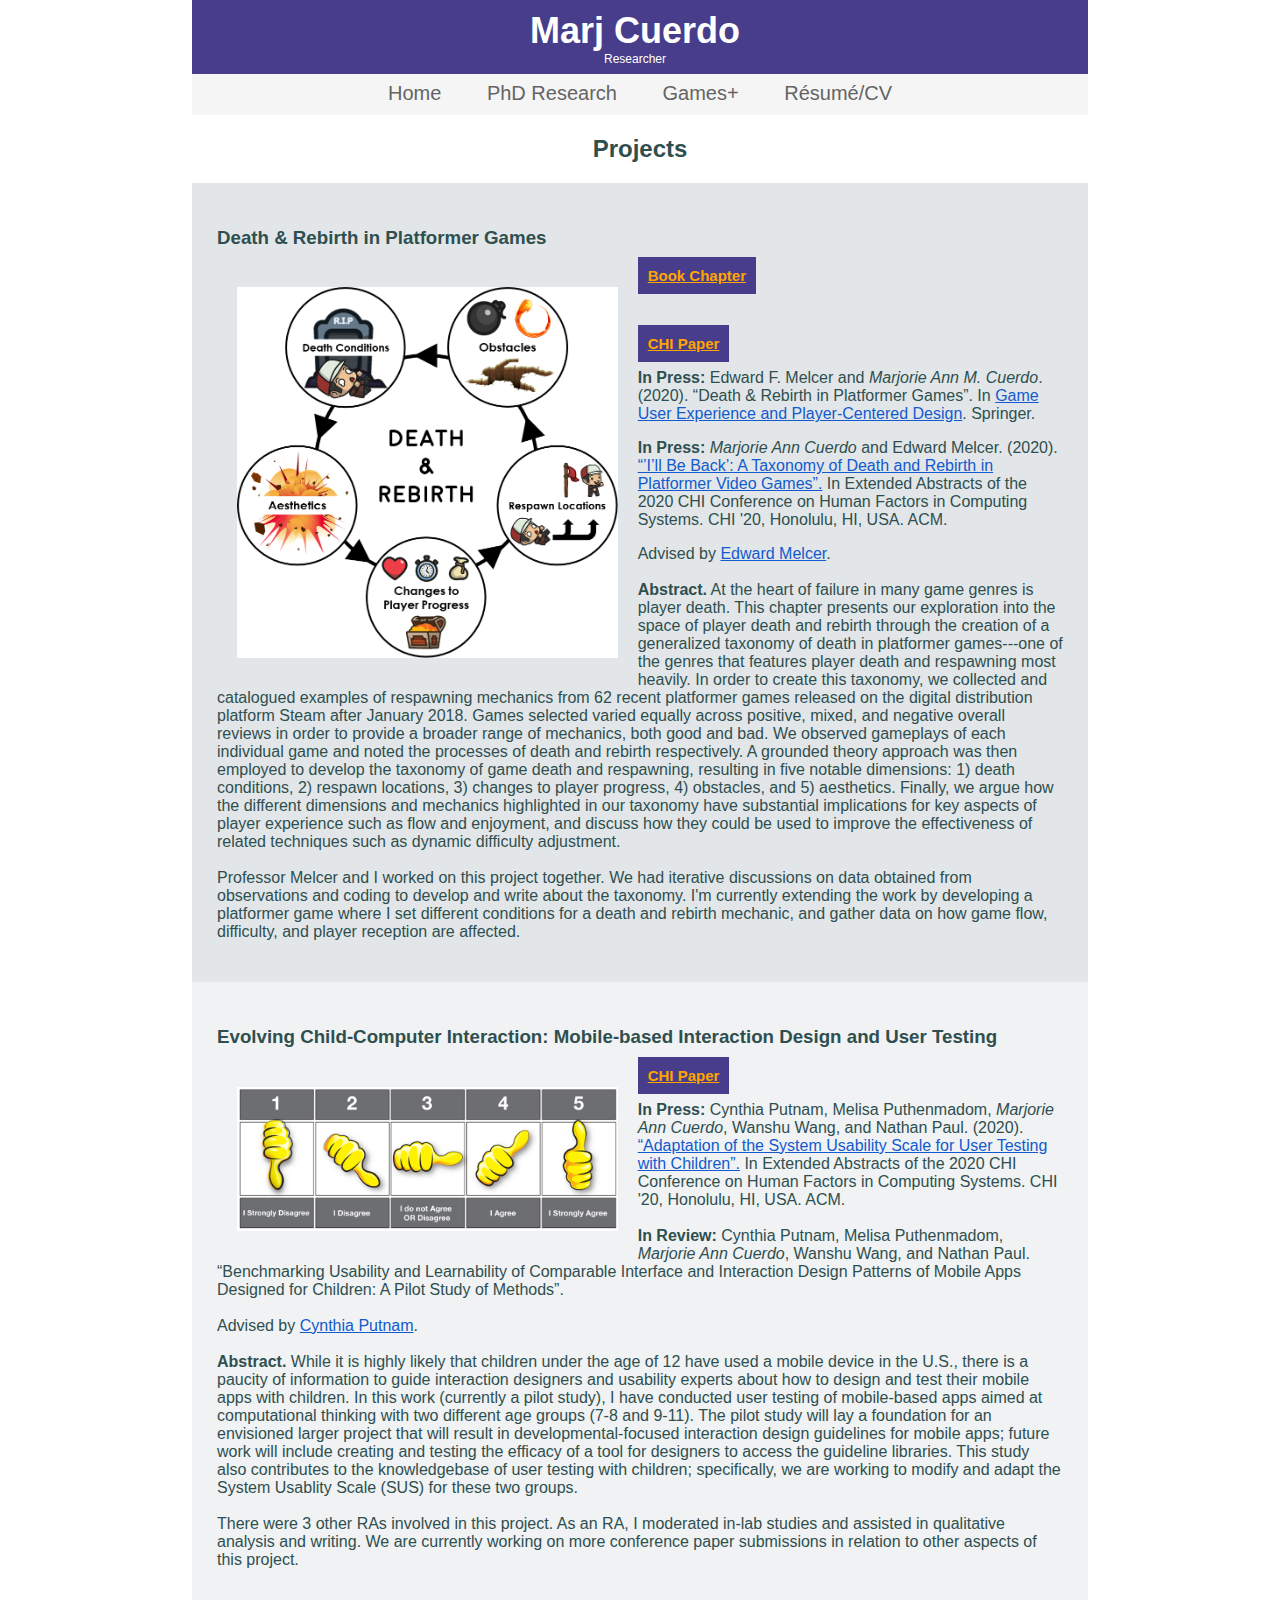
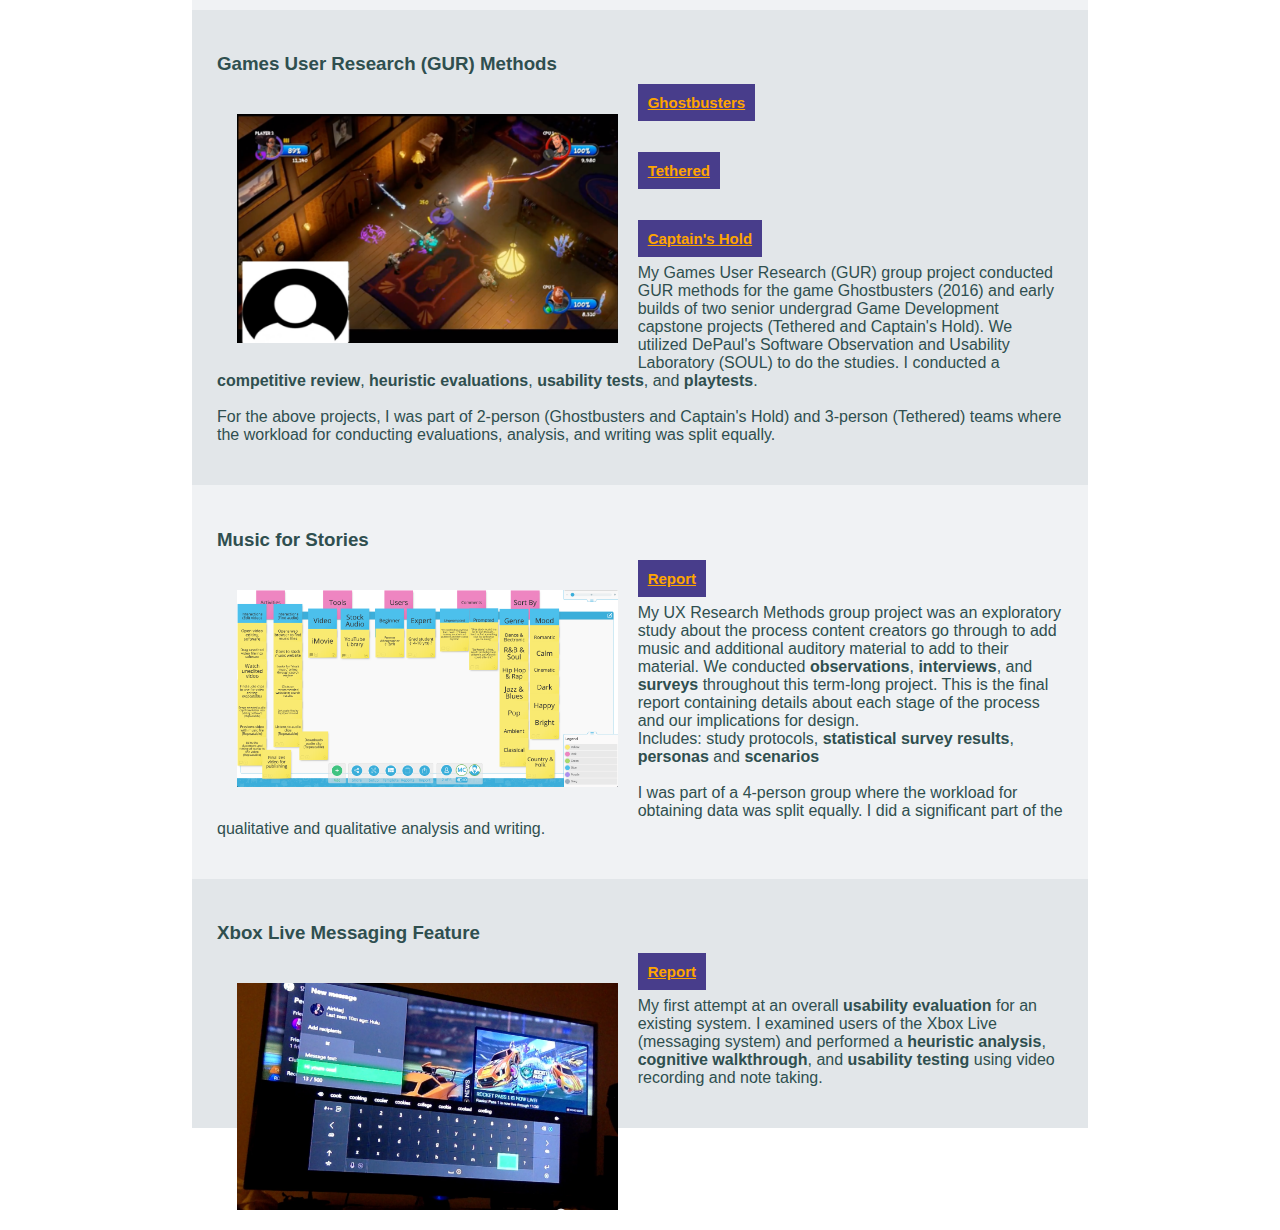
<file: portfolio2.html>
<!DOCTYPE html>
<html lang="en">
	<head>
		<meta charset="utf-8">
			<meta name="viewport" content="width=device-width, initial-scale=1.0, maximum scale=1.0, user-scalable=no">
			<meta name="description" content="Marjorie Cuerdo's website">
			<meta name="author" content=""/>
		<link rel="stylesheet" href="css/portfolio2.css">
		<link rel="shortcut icon" href="images/cuerdo.jpg" />
<link rel="icon" href="images/cuerdo.jpg" />
		<title>Marjorie Ann Cuerdo | Research Portfolio</title>
		
	</head>
	<body>
		<header>
			<script src="nav.js"></script>
		</header>
			<script>			
			for (var i=0; i < document.links.length; i++) {
				if (document.links[i].href == document.URL) {
					document.links[i].className = 'highlight';
				} else if (document.URL == 'https://marjcuerdo.github.io') {
					document.links[i].className = 'highlight';
				} else if (document.links[i].href == 'https://twitter.com/marj_cuerdo?ref_src=twsrc%5Etfw') {

				} else {
					document.links[i].className = '';
				}
			}
			</script>
		<div class="wrapper">
				<section id="portfolio" name="portfolio">
					<h2>Projects</h2>
							<ul class="int_content">
								<li class="cont_1">
									<h3>Death & Rebirth in Platformer Games</h3>
										<img src="images/acad_death.png">
										<p class="click_link"><a href="https://drive.google.com/open?id=1rbwylcjB24d_PLStIX6nm5lqonsmbxJE" target="_blank"><b>Book Chapter</b></a></p><br>
										<p class="click_link"><a href="https://drive.google.com/file/d/1HVgbBF5F27l2s60iRCUmXoYeb5RHBwKq/view?usp=sharing" target="_blank"><b>CHI Paper</b></a></p>
										<p><b>In Press:</b> Edward F. Melcer and <i>Marjorie Ann M. Cuerdo</i>. (2020). “Death & Rebirth in Platformer Games”. In <a href="https://www.springer.com/gp/book/9783030376420" target="_blank">Game User Experience and Player-Centered Design</i></a>. Springer.</p>
										<p><b>In Press:</b> <i>Marjorie Ann Cuerdo</i> and Edward Melcer. (2020). <a href="https://dl.acm.org/doi/abs/10.1145/3334480.3382863" target="_blank">“’I’ll Be Back’: A Taxonomy of
Death and Rebirth in Platformer Video Games”.</a> In Extended Abstracts of the 2020 CHI Conference on Human Factors in Computing Systems. CHI '20, Honolulu, HI, USA. ACM.</p>

										<p>
										Advised by <a href="http://edwardmelcer.net/" target="_blank">Edward Melcer</a>.<br><br>
										<b>Abstract.</b> At the heart of failure in many game genres is player death. This chapter presents our exploration into the space of player death and rebirth through the creation of a generalized taxonomy of death in platformer games---one of the genres that features player death and respawning most heavily. In order to create this taxonomy, we collected and catalogued examples of respawning mechanics from 62 recent platformer games released on the digital distribution platform Steam after January 2018. Games selected varied equally across positive, mixed, and negative overall reviews in order to provide a broader range of mechanics, both good and bad. We observed gameplays of each individual game and noted the processes of death and rebirth respectively. A grounded theory approach was then employed to develop the taxonomy of game death and respawning, resulting in five notable dimensions: 1) death conditions, 2) respawn locations, 3) changes to player progress, 4) obstacles, and 5) aesthetics. Finally, we argue how the different dimensions and mechanics highlighted in our taxonomy have substantial implications for key aspects of player experience such as flow and enjoyment, and discuss how they could be used to improve the effectiveness of related techniques such as dynamic difficulty adjustment.<br><br>
										Professor Melcer and I worked on this project together. We had iterative discussions on data obtained from observations and coding to develop and write about the taxonomy. I'm currently extending the work by developing a platformer game where I set different conditions for a death and rebirth mechanic, and gather data on how game flow, difficulty, and player reception are affected.
									</p>
								</li>
								<li class="cont_2">
									<h3>Evolving Child-Computer Interaction: Mobile-based Interaction Design and User Testing</h3>
										<img src="images/SUS.png">
										<p class="click_link"><a href="https://drive.google.com/open?id=1Laaj7ezqP4RL5beEeMfkHkOxGISHEemY" target="_blank"><b>CHI Paper</b></a></p>
										<p>

										
<b>In Press:</b> Cynthia Putnam, Melisa Puthenmadom, <i>Marjorie Ann Cuerdo</i>, Wanshu
Wang, and Nathan Paul. (2020). <a href="https://dl.acm.org/doi/abs/10.1145/3334480.3382840" target="_blank">“Adaptation of the System Usability Scale for User Testing with
Children”.</a> In Extended Abstracts of the 2020 CHI Conference on Human Factors in Computing Systems. CHI '20, Honolulu, HI, USA. ACM.<br><br>
<b>In Review:</b> Cynthia Putnam, Melisa Puthenmadom, <i>Marjorie Ann Cuerdo</i>, Wanshu
Wang, and Nathan Paul. “Benchmarking Usability and Learnability of Comparable Interface and Interaction Design Patterns of Mobile Apps Designed for Children: A Pilot Study of Methods”.<br><br>

										Advised by <a href="http://www.cyputnam.com/" target="_blank">Cynthia Putnam</a>.<br><br>

										<b>Abstract.</b> While it is highly likely that children under the age of 12 have used a mobile device in the U.S., there is a paucity of information to guide interaction designers and usability experts about how to design and test their mobile apps with children. In this work (currently a pilot study), I have conducted user testing of mobile-based apps aimed at computational thinking with two different age groups (7-8 and 9-11). The pilot study will lay a foundation for an envisioned larger project that will result in developmental-focused interaction design guidelines for mobile apps; future work will include creating and testing the efficacy of a tool for designers to access the guideline libraries. This study also contributes to the knowledgebase of user testing with children; specifically, we are working to modify and adapt the System Usablity Scale (SUS) for these two groups.<br><br>
										There were 3 other RAs involved in this project. As an RA, I moderated in-lab studies and assisted in qualitative analysis and writing. We are currently working on more conference paper submissions in relation to other aspects of this project.</p>
								</li>
								<li class="cont_1">
									<h3>Games User Research (GUR) Methods</h3>
										<img src="images/playtest.png">
										<p class="click_link"><a href="https://drive.google.com/file/d/1RVe-jUQC5hSFhjISXZyM7CSppo3bmb8q/view" target="_blank"><b>Ghostbusters</b></a></p><br>
										<p class="click_link"><a href="https://drive.google.com/file/d/1t5IwreciE84ZeKNtKnah0T1cY-O81sp8/view" target="_blank"><b>Tethered</b></a></p><br>
										<p class="click_link"><a href="https://drive.google.com/file/d/1Mt4YHvoECqP7Nm-a-9zeFtwKWhE9LasZ/view" target="_blank"><b>Captain's Hold</b></a></p>
										<p>
										My Games User Research (GUR) group project conducted GUR methods for the game Ghostbusters (2016) and early builds of two senior undergrad Game Development capstone projects (Tethered and Captain's Hold). We utilized DePaul's Software Observation and Usability Laboratory (SOUL) to do the studies. I conducted a <b>competitive review</b>, <b>heuristic evaluations</b>, <b>usability tests</b>, and <b>playtests</b>.<br><br>
										For the above projects, I was part of 2-person (Ghostbusters and Captain's Hold) and 3-person (Tethered) teams where the workload for conducting evaluations, analysis, and writing was split equally.</p>
								</li>
								<li class="cont_2">
									<h3>Music for Stories</h3>
										<img src="images/ux_affinity.png">
										<p class="click_link"><a href="https://drive.google.com/open?id=1QKYbLW3L26GZLcUmMkPaAxoii2oF2TXa" target="_blank"><b>Report</b></a></p>
										<p>
										My UX Research Methods group project was an exploratory study about the process content creators go through to add music and additional auditory material to add to their material. We conducted <b>observations</b>, <b>interviews</b>, and <b>surveys</b> throughout this term-long project. This is the final report containing details about each stage of the process and our implications for design.<br>Includes: study protocols, <b>statistical survey results</b>, <b>personas</b> and <b>scenarios</b><br><br>
										I was part of a 4-person group where the workload for obtaining data was split equally. I did a significant part of the qualitative and qualitative analysis and writing.
										</p>
								</li>
								<li class="cont_1">
									<h3>Xbox Live Messaging Feature</h3>
									<img src="images/ux_xbox_live.png">
										<p class="click_link"><a href="https://drive.google.com/open?id=103X0tTP_fK6_xABQbpHn7JmQi3LZrFUD" target="_blank"><b>Report</b></a></p>
										<p>
										My first attempt at an overall <b>usability evaluation</b> for an existing system. I examined users of the Xbox Live (messaging system) and performed a <b>heuristic analysis</b>, <b>cognitive walkthrough</b>, and <b>usability testing</b> using video recording and note taking.</p>
								</li>
							</ul>			
				</section>
		</div>
	</body>
</html>
</file>
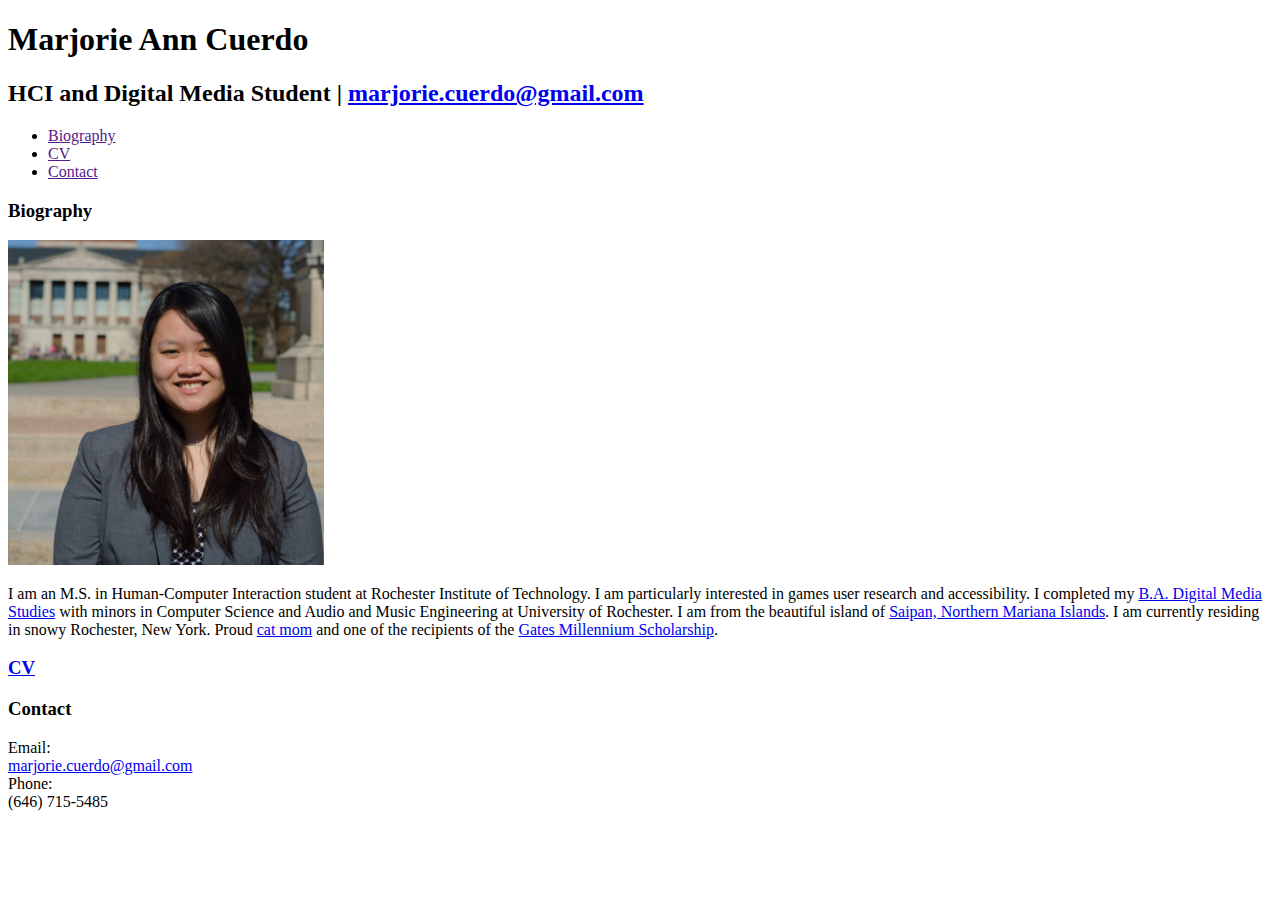
<file: profile.html>
<!DOCTYPE html>
<html lang="en">
	<head>
		<meta charset="utf-8">
			<meta name="viewport" content="width=device-width, initial-scale=1.0, maximum scale=1.0, user-scalable=no">
			<meta name="description" content="Marjorie Cuerdo's website portfolio">
			<meta name="author" content=""/>
		<title>Marjorie Ann Cuerdo</title>
		<style>
		</style>
	</head>

	<body>
		<header role="banner">
			<h1>Marjorie Ann Cuerdo</h1>
			<h2>HCI and Digital Media Student |
				<a href="mailto:marjorie.cuerdo@gmail.com">marjorie.cuerdo@gmail.com</a>
			</h2>

			<nav role="navigation">
				<ul>
					<li><a href="" title="Biography">Biography</a></li>
					<li><a href="" title="CV">CV</a></li>
					<li><a href="" title="Contact">Contact</a></li>
				</ul>
			</nav>
		</header>

		<main role="main">
			<article role="article">
				<section id="about" name="about">
					<h3>Biography</h3>
						<p><img src="images/cuerdo.jpg" alt="Picture of Marjorie" height="25%" width="25%" ></p>
						<p>I am an M.S. in Human-Computer Interaction student at Rochester Institute of Technology. I am particularly interested in games user research and accessibility. I completed my <a href="https://www.sas.rochester.edu/dms/index.html" target="_blank" title="University of Rochester DMS Program">B.A. Digital Media Studies</a> with minors in Computer Science and Audio and Music Engineering at University of Rochester. I am from the beautiful island of <a href="https://www.huffingtonpost.com/2015/01/04/saipan_n_4603094.html" target="_blank" title="HuffPost Travel: Saipan is the Most Beautiful Place in America You've Never Heard Of">Saipan, Northern Mariana Islands</a>. I am currently residing in snowy Rochester, New York. Proud <a href="https://www.facebook.com/photo.php?fbid=2459633220728727&l=43c2ac8f28" target="_blank" title="Picture of Marjorie's Cat">cat mom</a> and one of the recipients of the <a href="http://gmsp.org/" target="_blank" title="Gates Millennium Scholars Program">Gates Millennium Scholarship</a>.</p>
				</section>
				<section>
						<h3><a href="https://drive.google.com/open?id=1FbRXhXqQqyMlKcAf3Btwd81Yr4r0_1iW" target="_blank" rel="download">CV</a></h3>
				</section>
				<section>
					<h3>Contact</h3>
					<p>Email:<br><a href="mailto:marjorie.cuerdo@gmail.com">marjorie.cuerdo@gmail.com</a><br>
					Phone:<br>(646) 715-5485</p>
				</section>
			</article>
		</main>
	</body>
</html>
</file>
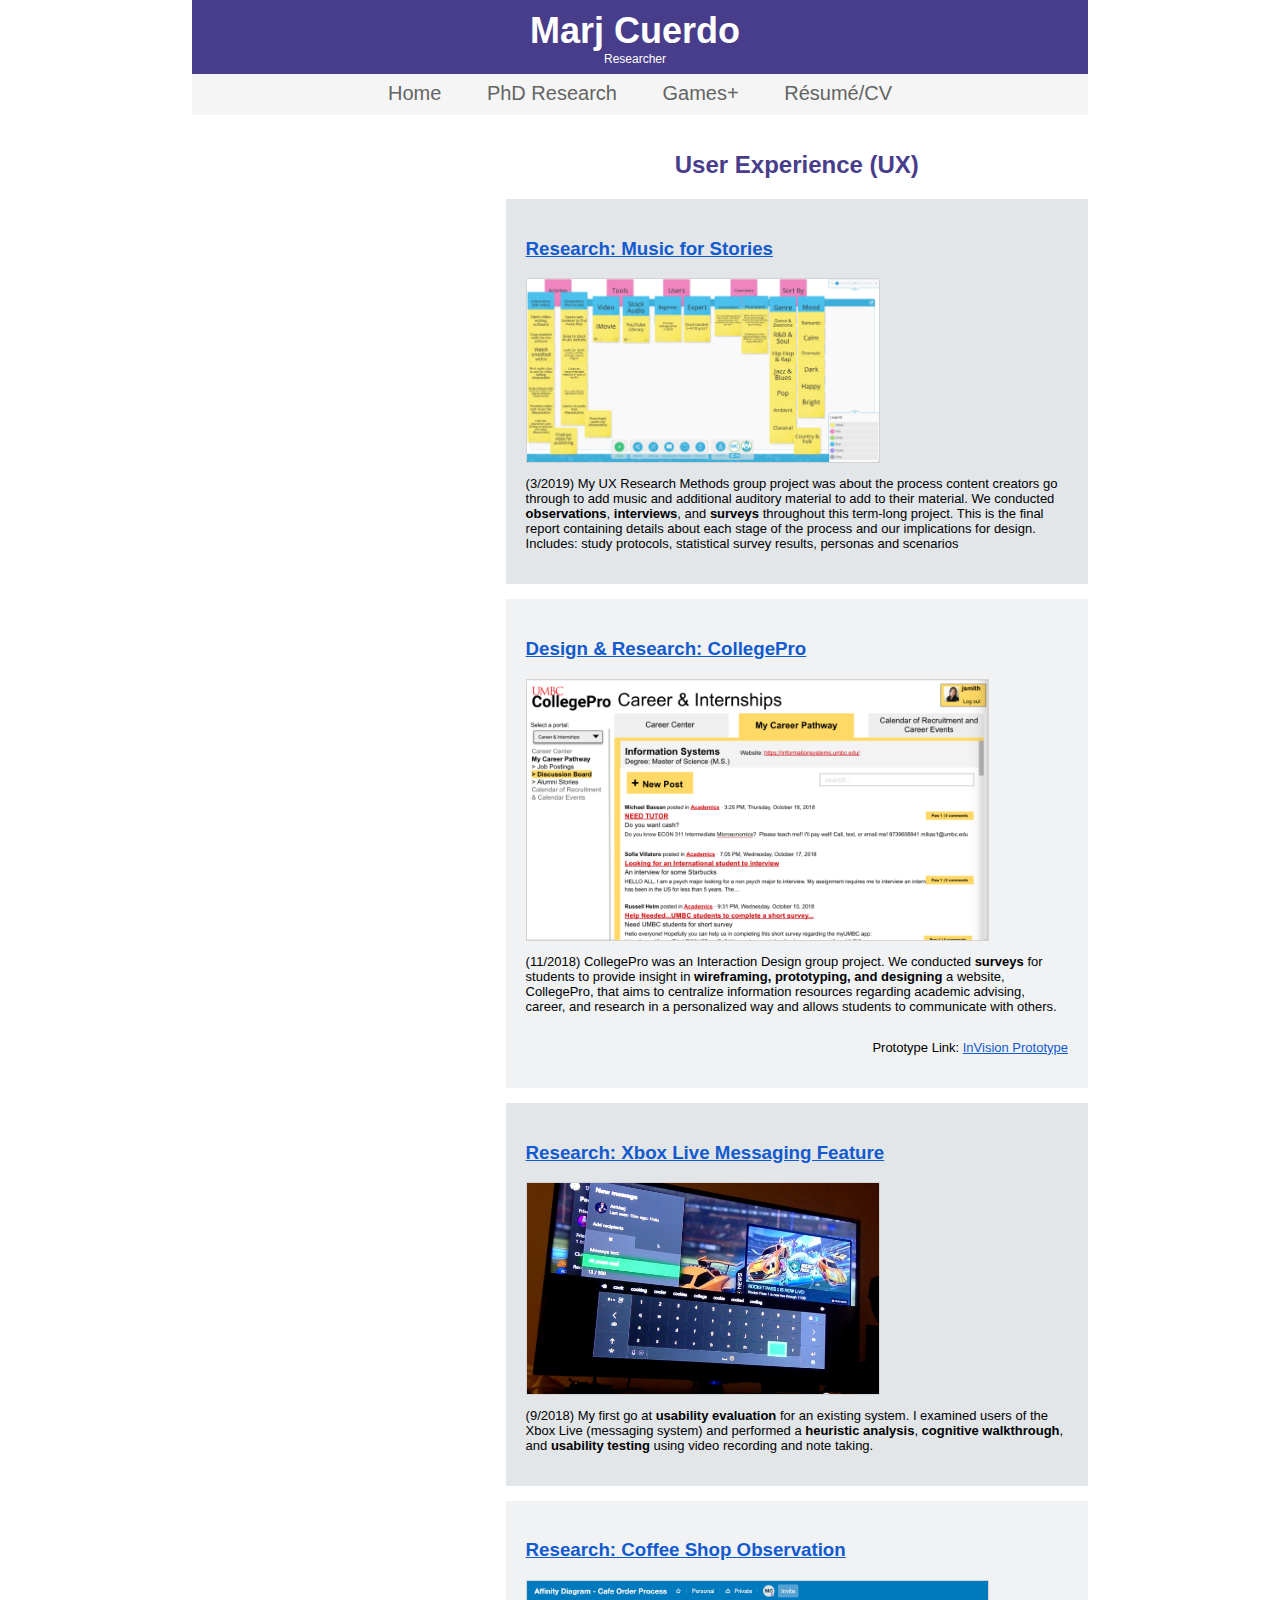
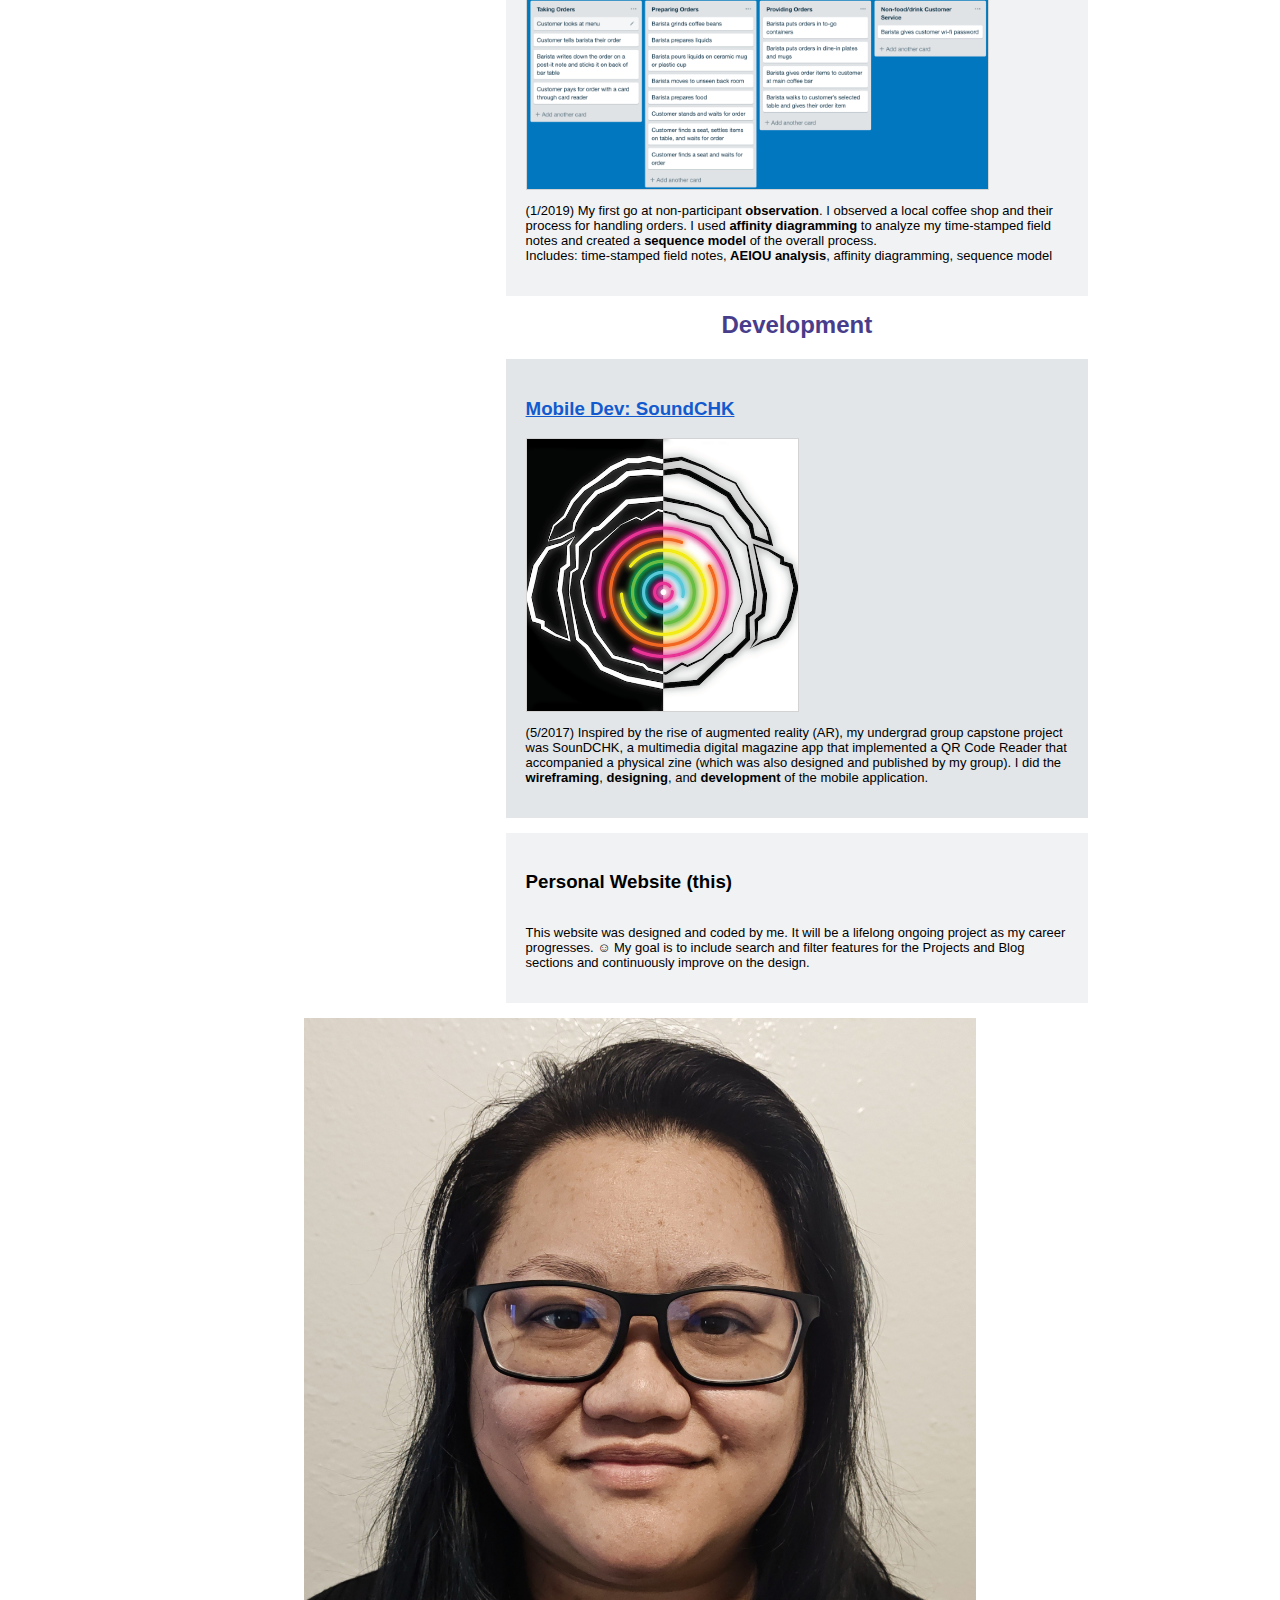
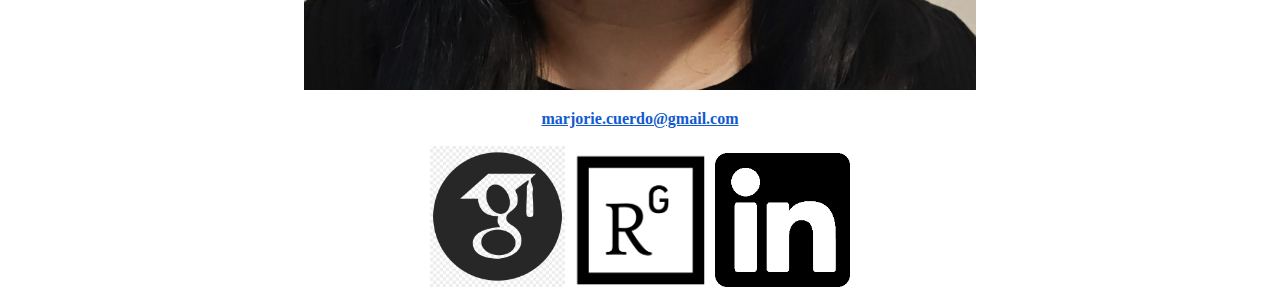
<file: projects.html>
<!DOCTYPE html>
<html lang="en">
	<head>
		<meta charset="utf-8">
			<meta name="viewport" content="width=device-width, initial-scale=1.0, maximum scale=1.0, user-scalable=no">
			<meta name="description" content="Marjorie Cuerdo's website">
			<meta name="author" content=""/>
		<link rel="stylesheet" href="css/projects.css">
		<link rel="shortcut icon" href="images/cuerdo.jpg" />
<link rel="icon" href="images/cuerdo.jpg" />
		<title>Marjorie Ann Cuerdo | Projects</title>
		
	</head>
	<body>
		<header>
			<script src="nav.js"></script>
		</header>
			<script>			
			for (var i=0; i < document.links.length; i++) {
				if (document.links[i].href == document.URL) {
					document.links[i].className = 'highlight';
				} else if (document.URL == 'https://marjcuerdo.github.io') {
					document.links[i].className = 'highlight';
				} else if (document.links[i].href == 'mcuerdo.github.io/projects.html') {
					document.links[i].className = 'highlight';
				} else if (document.links[i].href == 'https://twitter.com/marj_cuerdo?ref_src=twsrc%5Etfw') {

				} else {
					document.links[i].className = '';
				}
			}
			</script>
		<div class="wrapper">

				<section id="projects" name="projects">
					<div id="container">
						<div id="ux"><h2>User Experience (UX)</h2>
								<ul class="ux_content">
									<li class="cont_1"><a href="https://drive.google.com/open?id=1QKYbLW3L26GZLcUmMkPaAxoii2oF2TXa" target="_blank"><h3>Research: Music for Stories</h3>
										<img src="images/ux_affinity.png"></a>
										<p>(3/2019) My UX Research Methods group project was about the process content creators go through to add music and additional auditory material to add to their material. We conducted <b>observations</b>, <b>interviews</b>, and <b>surveys</b> throughout this term-long project. This is the final report containing details about each stage of the process and our implications for design.<br>Includes: study protocols, statistical survey results, personas and scenarios</p>
									</li>
									<li class="cont_2"><a href="https://drive.google.com/open?id=1ckfV-dxJs2W5sNB1zphjLXCn2i5zRRF1" target="_blank"><h3>Design & Research: CollegePro</h3>
										<img src="images/ux_collegepro.png"></a>
										<p>(11/2018) CollegePro was an Interaction Design group project. We conducted <b>surveys</b> for students to provide insight in <b>wireframing, prototyping, and designing</b> a website, CollegePro, that aims to centralize information resources regarding academic advising, career, and research in a personalized way and allows students to communicate with others.</p>
										<p>Prototype Link: <a href="https://invis.io/Q2OW37GM5BG">InVision Prototype</a></p>
									</li>	
									<li class="cont_1"><a href="https://drive.google.com/open?id=103X0tTP_fK6_xABQbpHn7JmQi3LZrFUD" target="_blank"><h3>Research: Xbox Live Messaging Feature</h3>
										<img src="images/ux_xbox_live.png"></a>
										<p>(9/2018) My first go at <b>usability evaluation</b> for an existing system. I examined users of the Xbox Live (messaging system) and performed a <b>heuristic analysis</b>, <b>cognitive walkthrough</b>, and <b>usability testing</b> using video recording and note taking.</p>
									</li>	
									
									<li class="cont_2"><a href="https://drive.google.com/open?id=1bD_X_TxzI0s2vy5YjvZuMrJMrkfwrcML" target="_blank"><h3>Research: Coffee Shop Observation</h3>
										<img src="images/ux_cafe.png"></a>
										<p>(1/2019) My first go at non-participant <b>observation</b>. I observed a local coffee shop and their process for handling orders. I used <b>affinity diagramming</b> to analyze my time-stamped field notes and created a <b>sequence model</b> of the overall process.<br>Includes: time-stamped field notes, <b>AEIOU analysis</b>, affinity diagramming, sequence model</p>
									</li>		
							
								</ul>
						</div>

						<div id="dev"><h2>Development</h2>
							<ul class="dev_content">
									<li class="cont_1"><a href="https://play.google.com/store/apps/details?id=com.soundchkapp.soundchk" target="_blank"><h3>Mobile Dev: SoundCHK</h3>
										<img src="images/dev_soundchk.png"></a>
										<p>(5/2017) Inspired by the rise of augmented reality (AR), my undergrad group capstone project was SounDCHK, a multimedia digital magazine app that implemented a QR Code Reader that accompanied a physical zine (which was also designed and published by my group). I did the <b>wireframing</b>, <b>designing</b>, and <b>development</b> of the mobile application.</p>
									</li>
									<li class="cont_2"><h3>Personal Website (this)</h3>
										<p>This website was designed and coded by me. It will be a lifelong ongoing project as my career progresses. &#9786; My goal is to include search and filter features for the Projects and Blog sections and continuously improve on the design.</p></li>
								</ul>
						</div>
					</div>			
				</section>
				<script src="about.js"></script>
		</div>
	</body>
</html>
</file>
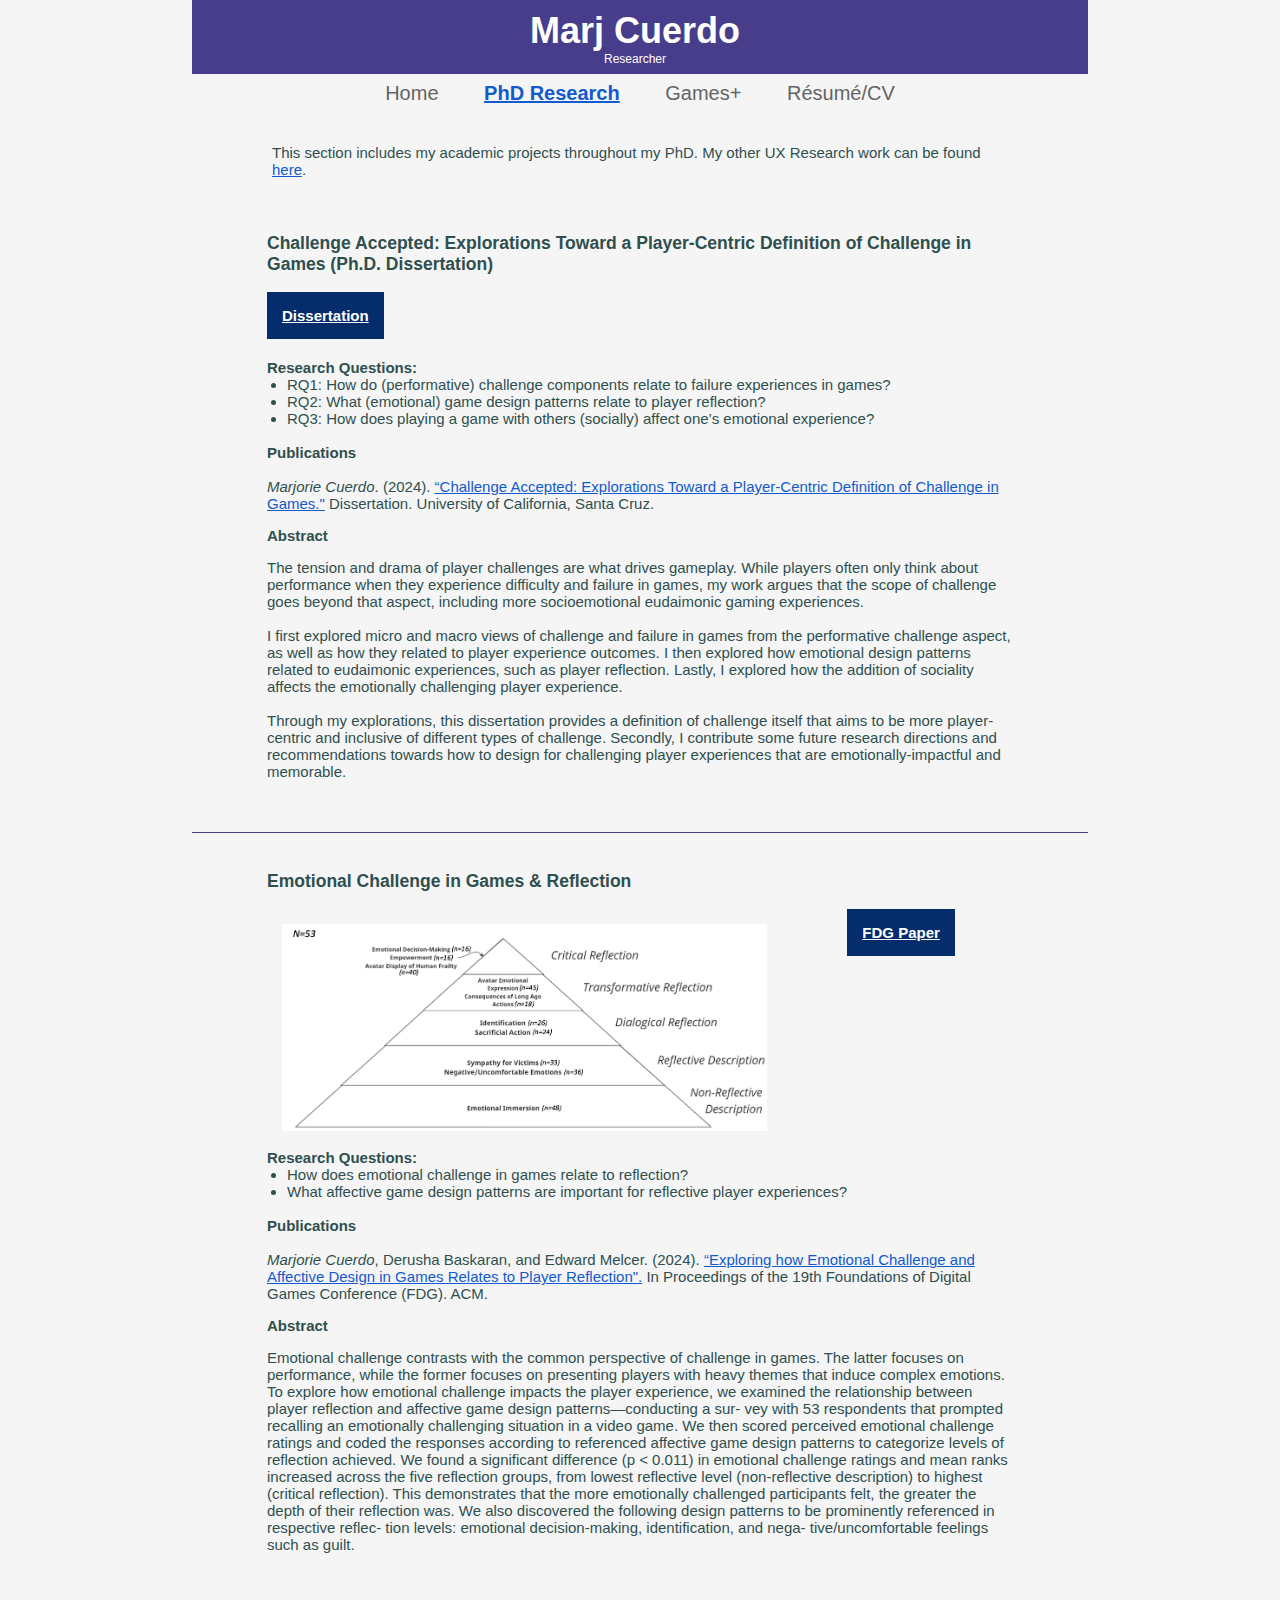
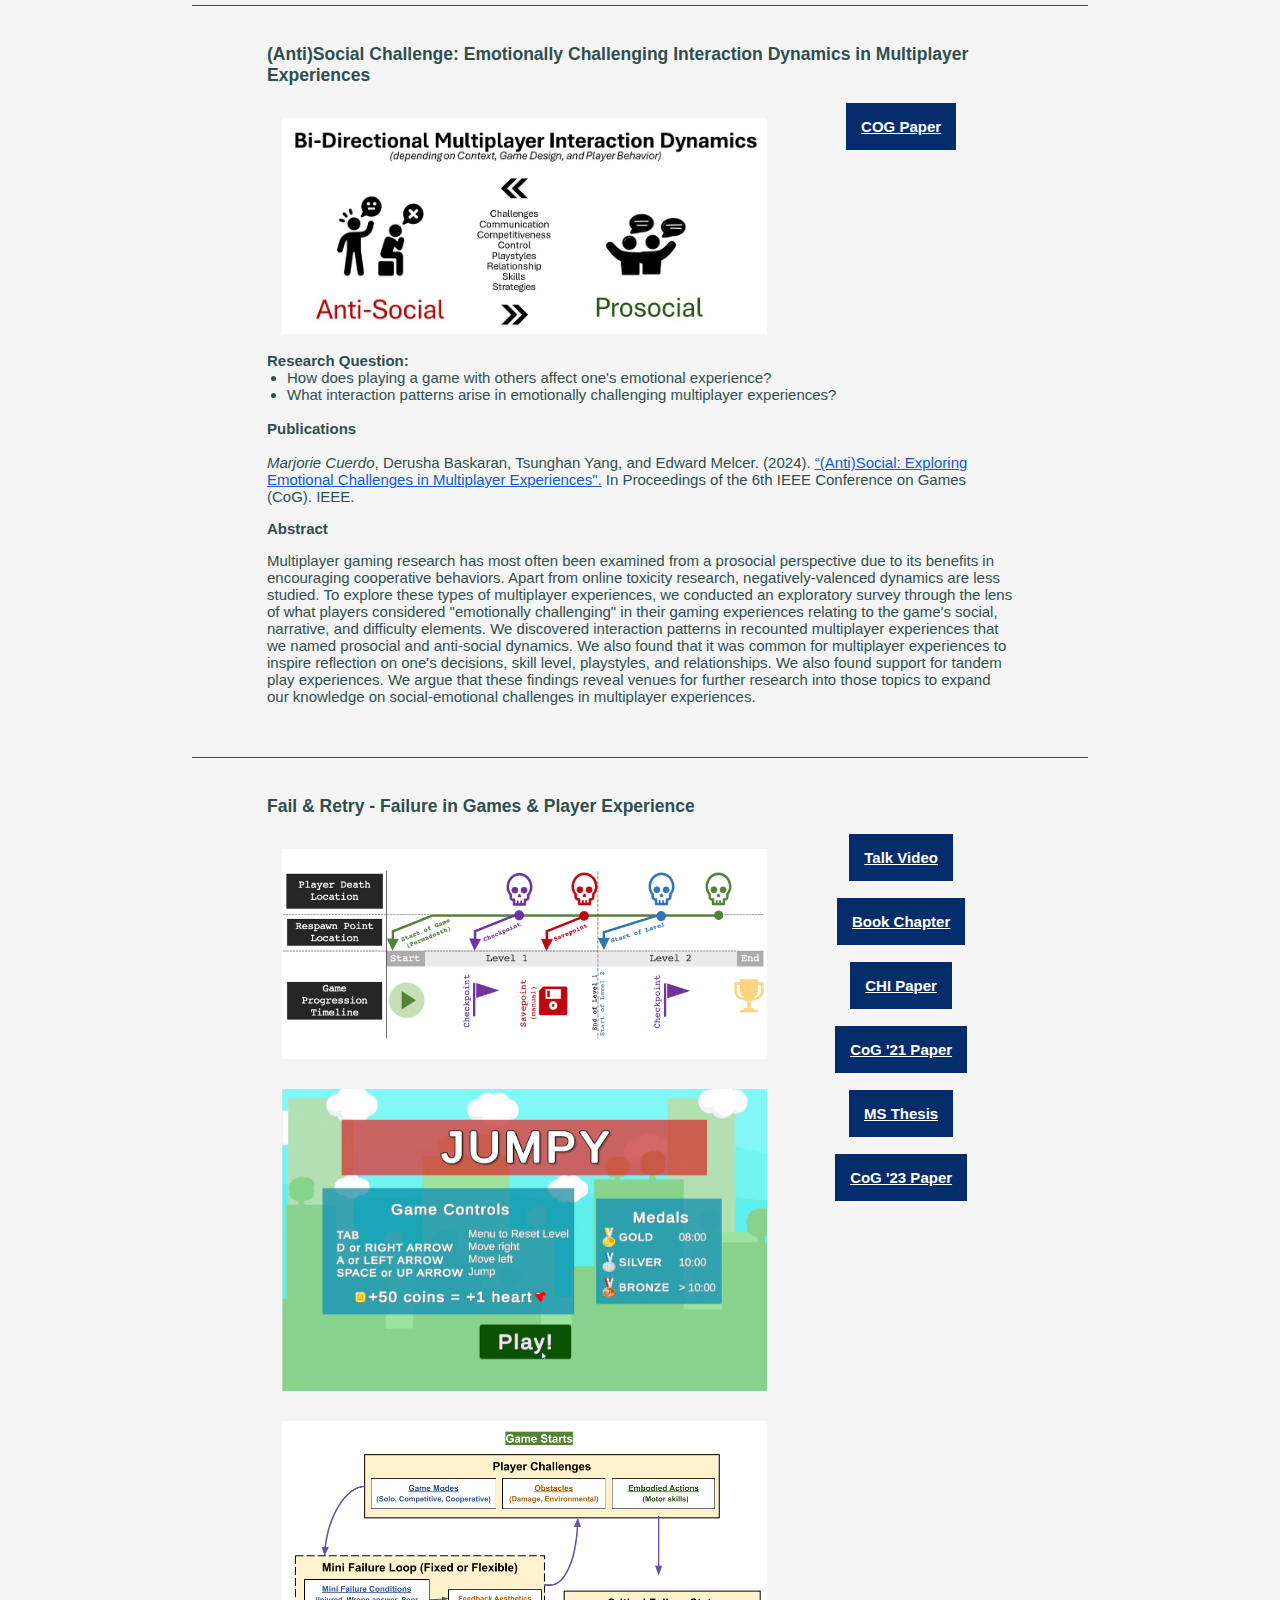
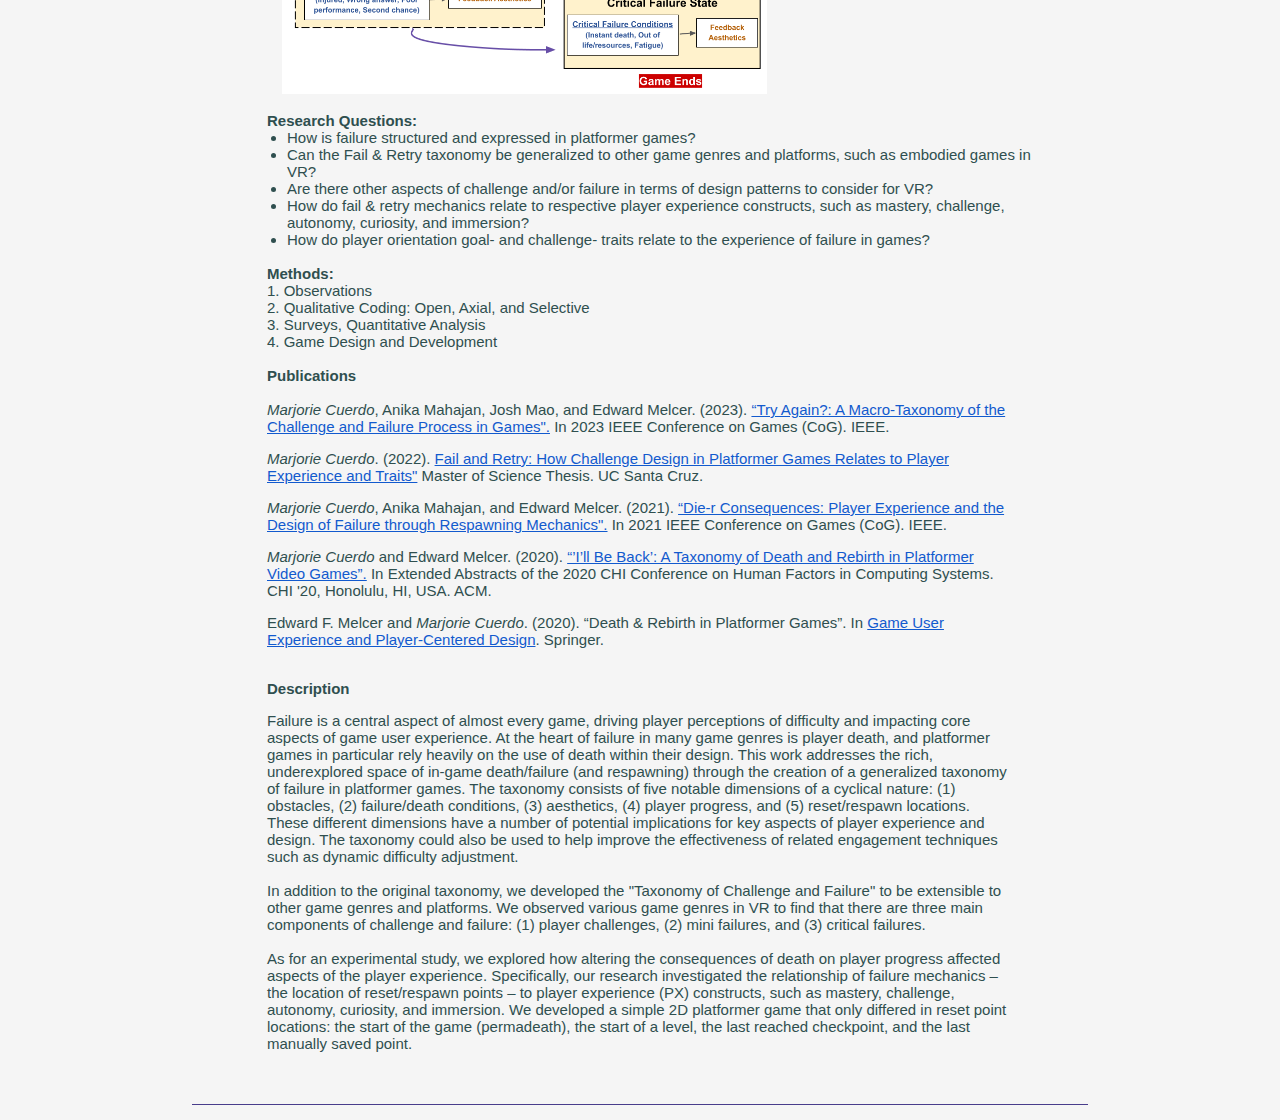
<file: research-acad.html>
<!DOCTYPE html>
<html lang="en">
	<head>
		<meta charset="utf-8">
			<meta name="viewport" content="width=device-width, initial-scale=1.0, maximum scale=1.0, user-scalable=no">
			<meta name="description" content="Marjorie Cuerdo's website">
			<meta name="author" content=""/>
		<link rel="stylesheet" href="css/portfolio.css">
		<link rel="shortcut icon" href="images/profile.jpg" />
<link rel="icon" href="images/marj.jpg" />
		<title>Marj Cuerdo | Research</title>	
	</head>

	<body>
		<header>
			<div class="wrapper">
			<div class="cont">
			<script src="nav.js"></script>
		</div>
		</div>
		</header>
			<script>			
			for (var i=0; i < document.links.length; i++) {
				/*if (window.location.href.indexOf("research") > -1 ) {

					if (document.links[i].href.indexOf("research") > -1) {
						document.links[i].className = 'highlight';
					}*/

				if (document.links[i].href == document.URL) {
					document.links[i].className = 'highlight';
				
				} else if (document.URL == 'https://marjcuerdo.github.io') {
					document.links[i].className = 'highlight';
				} else if (document.links[i].href == 'https://twitter.com/marj_cuerdo?ref_src=twsrc%5Etfw') {

				} else {
					document.links[i].className = '';
				}
			}
		</script>
		<div class="wrapper">
			<section id="portfolio" name="portfolio">
				<br><br><div class="description">This section includes my academic projects throughout my PhD. My other UX Research work can be found <a href="research-ux.html" target="_blank">here</a>.</div><br>
					<ul class="int_content">
						<li id="acad" class="cont_1">
						<h3>Challenge Accepted: Explorations Toward a Player-Centric Definition of Challenge in Games (Ph.D. Dissertation)</h3>
							<div class="above">
								<div class="left">
									<p class="click_link"><a href="https://drive.google.com/file/d/13OzAX4PgktdptuIzSDdr44u6BrXH63H0/view?usp=sharing" target="_blank"><b>Dissertation</b></a></p><br>
								</div>
								<div class="right">
									
								</div>
							</div>
							<div class="below">
								<b>Research Questions: </b><br>
									<ul class="list">
										<li>RQ1: How do (performative) challenge components relate to failure experiences in games?</li>
											<li>RQ2: What (emotional) game design patterns relate to player reflection?</li>
											<li> RQ3: How does playing a game with others (socially) affect one’s emotional experience?</li>
									</ul>
								
								<br>
								<b>Publications</b><br><br>
								<i>Marjorie Cuerdo</i>. (2024). <a href="https://drive.google.com/file/d/13OzAX4PgktdptuIzSDdr44u6BrXH63H0/view?usp=sharing" target="_blank">“Challenge Accepted: Explorations Toward a Player-Centric Definition of Challenge in Games."</a> Dissertation. University of California, Santa Cruz.</p>
								
								<b>Abstract</b>
								<p>The tension and drama of player challenges are what drives gameplay. While players
often only think about performance when they experience difficulty and failure in
games, my work argues that the scope of challenge goes beyond that aspect, including
more socioemotional eudaimonic gaming experiences.<br><br>
I first explored micro and macro views of challenge and failure in games from the
performative challenge aspect, as well as how they related to player experience
outcomes. I then explored how emotional design patterns related to eudaimonic
experiences, such as player reflection. Lastly, I explored how the addition of sociality
affects the emotionally challenging player experience. <br><br>
Through my explorations, this dissertation provides a definition of challenge itself that
aims to be more player-centric and inclusive of different types of challenge. Secondly, I
contribute some future research directions and recommendations towards how to
design for challenging player experiences that are emotionally-impactful and
memorable.<br><br>
							</p>
						</div>
						</li>
						<li id="acad" class="cont_1">
						<h3>Emotional Challenge in Games & Reflection</h3>
							<div class="above">
								<div class="left">
									<img src="images/patterns (1).png">
								</div>
								<div class="right">
									<p class="click_link"><a href="https://drive.google.com/file/d/1009f7_gesftbY_HoO_WN9NmI7pUmA6x7/view?usp=sharing" target="_blank"><b>FDG Paper</b></a></p><br>
								</div>
							</div>
							<div class="below">
								<b>Research Questions: </b><br>
									<ul class="list">
										<li>How does emotional challenge in games relate to reflection?</li>
<li>What affective game design patterns are important for reflective player experiences?</li>
									</ul>
								
								<br>
								<b>Publications</b><br><br>
								<i>Marjorie Cuerdo</i>, Derusha Baskaran, and Edward Melcer. (2024). <a href="https://drive.google.com/file/d/1009f7_gesftbY_HoO_WN9NmI7pUmA6x7/view?usp=sharing" target="_blank">“Exploring how Emotional Challenge and Affective Design in Games Relates to Player Reflection".</a> In Proceedings of the 19th Foundations of Digital Games Conference (FDG). ACM.</p>
								
								<b>Abstract</b>
								<p>Emotional challenge contrasts with the common perspective of
challenge in games. The latter focuses on performance, while the
former focuses on presenting players with heavy themes that induce
complex emotions. To explore how emotional challenge impacts the
player experience, we examined the relationship between player

reflection and affective game design patterns—conducting a sur-
vey with 53 respondents that prompted recalling an emotionally

challenging situation in a video game. We then scored perceived
emotional challenge ratings and coded the responses according to
referenced affective game design patterns to categorize levels of
reflection achieved. We found a significant difference (p < 0.011) in
emotional challenge ratings and mean ranks increased across the
five reflection groups, from lowest reflective level (non-reflective
description) to highest (critical reflection). This demonstrates that
the more emotionally challenged participants felt, the greater the
depth of their reflection was. We also discovered the following

design patterns to be prominently referenced in respective reflec-
tion levels: emotional decision-making, identification, and nega-
tive/uncomfortable feelings such as guilt.<br><br>
							</p>
						</div>
						</li>

						<li id="acad" class="cont_1">
						<h3>(Anti)Social Challenge: Emotionally Challenging Interaction Dynamics in Multiplayer Experiences</h3>
							<div class="above">
								<div class="left">
									<img src="images/dynamics.jpg">
								</div>
								<div class="right">
									<p class="click_link"><a href="https://drive.google.com/file/d/1_q_kjzmy4_iGXRUOahQXcuZdakmY-WDK/view?usp=sharing" target="_blank"><b>COG Paper</b></a></p><br>
								</div>
							</div>
							<div class="below">
								<b>Research Question: </b><br>
									<ul class="list">
										<li>How does playing a game with others affect one's emotional experience?</li>
										<li>What interaction patterns arise in emotionally challenging multiplayer experiences?</li>
									</ul>
								
								<br>
								<b>Publications</b><br><br>
								<i>Marjorie Cuerdo</i>, Derusha Baskaran, Tsunghan Yang, and Edward Melcer. (2024). <a href="https://drive.google.com/file/d/1VemvClwEwTqFk_MExR6WvLIulRB6pVLm/view?usp=sharing" target="_blank">“(Anti)Social: Exploring Emotional Challenges in Multiplayer Experiences".</a> In Proceedings of the 6th IEEE Conference on Games (CoG). IEEE.</p>
								
								<b>Abstract</b>
								<p> Multiplayer gaming research has most often been examined from a prosocial perspective due to its benefits in encouraging cooperative behaviors. Apart from online toxicity research, negatively-valenced dynamics are less studied. To explore these types of multiplayer experiences, we conducted an exploratory survey through the lens of what players considered "emotionally challenging" in their gaming experiences relating to the game's social, narrative, and difficulty elements. We discovered interaction patterns in recounted multiplayer experiences that we named prosocial and anti-social dynamics. We also found that it was common for multiplayer experiences to inspire reflection on one's decisions, skill level, playstyles, and relationships. We also found support for tandem play experiences. We argue that these findings reveal venues for further research into those topics to expand our knowledge on social-emotional challenges in multiplayer experiences.<br><br>
							</p>
						</div>
						</li>

						<li id="acad" class="cont_2">
							<h3>Fail & Retry - Failure in Games & Player Experience</h3>
							<div class="above">
								<div class="left">
									<img src="images/death_rebirth.png">
									<img src="images/jumpy.gif">
									<img src="images/tax_chal_fail.png"><br>
								</div>
								<div class="right">
									<p class="click_link"><a href="https://video.itu.dk/video/71689115?source=share&fbclid=IwAR1dBxSy_5dw_Fmq7pkU8ELysuYeMswZZRJfLx1WmdOnsuSX6-3XL7fsOuE" target="_blank"><b>Talk Video</b></a></p><br>
							</p>

							<p class="click_link"><a href="https://link.springer.com/book/10.1007/978-3-030-37643-7" target="_blank"><b>Book Chapter</b></a></p><br>
							</p>

							<p class="click_link"><a href="https://drive.google.com/file/d/1HVgbBF5F27l2s60iRCUmXoYeb5RHBwKq/view" target="_blank"><b>CHI Paper</b></a></p><br>
							</p>

							<p class="click_link"><a href="https://drive.google.com/file/d/1EmiJVr1OSrf0hZ7DrZLr3Bd4ezjFIMK5/view" target="_blank"><b>CoG '21 Paper</b></a></p><br>
							</p>

							<p class="click_link"><a href="https://escholarship.org/content/qt58z477g6/qt58z477g6_noSplash_474ac9f98f9174fa3d0700b506d6819e.pdf" target="_blank"><b>MS Thesis</b></a></p><br>
							</p>

							<p class="click_link"><a href="https://drive.google.com/file/d/1YR9JH5uVCLA_qOpPBV5Fk3TTrIyshcSo/view" target="_blank"><b>CoG '23 Paper</b></a></p><br>
							</p>
								</div>


							</div>
							<div class="below">
								<b>Research Questions: </b><br>
									<ul class="list">
								
										<li>How is failure structured and expressed in platformer games?</li>
										<li>Can the Fail & Retry taxonomy be generalized to other game genres and platforms, such as embodied games in VR?</li>
										<li>Are there other aspects of challenge and/or failure in terms of design patterns to consider for VR?</li>
										<li>How do fail & retry mechanics relate to respective player experience constructs, such as mastery, challenge, autonomy, curiosity, and immersion?</li>
										<li>How do player orientation goal- and challenge- traits relate to the experience of failure in games?</li>
									</ul>
								<br>
							<b>Methods: </b><br>
								<ul>
									<li>1. Observations</li>
									<li>2. Qualitative Coding: Open, Axial, and Selective</li>
									<li>3. Surveys, Quantitative Analysis</li>
									<li>4. Game Design and Development</li>

								</ul>
								<br>
								<b>Publications</b><br><br>
								<i>Marjorie Cuerdo</i>, Anika Mahajan, Josh Mao, and Edward Melcer. (2023). <a href="https://drive.google.com/file/d/1YR9JH5uVCLA_qOpPBV5Fk3TTrIyshcSo/view?usp=share_link" target="_blank">“Try Again?: A Macro-Taxonomy of the Challenge and Failure Process in Games".</a> In 2023 IEEE Conference on Games (CoG). IEEE.</p>
								<p><i>Marjorie Cuerdo</i>. (2022). <a href="https://escholarship.org/content/qt58z477g6/qt58z477g6_noSplash_474ac9f98f9174fa3d0700b506d6819e.pdf" target="_blank">Fail and Retry: How Challenge Design in Platformer Games Relates to Player Experience and Traits"</a> Master of Science Thesis. UC Santa Cruz.</p>
								<i>Marjorie Cuerdo</i>, Anika Mahajan, and Edward Melcer. (2021). <a href="https://drive.google.com/file/d/1EmiJVr1OSrf0hZ7DrZLr3Bd4ezjFIMK5/view?usp=sharing" target="_blank">“Die-r Consequences: Player Experience and the Design of Failure through Respawning Mechanics".</a> In 2021 IEEE Conference on Games (CoG). IEEE.</p>
								<p><i>Marjorie Cuerdo</i> and Edward Melcer. (2020). <a href="https://drive.google.com/file/d/1HVgbBF5F27l2s60iRCUmXoYeb5RHBwKq/view" target="_blank">“’I’ll Be Back’: A Taxonomy of
	Death and Rebirth in Platformer Video Games”.</a> In Extended Abstracts of the 2020 CHI Conference on Human Factors in Computing Systems. CHI '20, Honolulu, HI, USA. ACM.</p>
								<p>Edward F. Melcer and <i>Marjorie Cuerdo</i>. (2020). “Death & Rebirth in Platformer Games”. In <a href="https://www.springer.com/gp/book/9783030376420" target="_blank">Game User Experience and Player-Centered Design</i></a>. Springer.</p>
								
								<br>
								<b>Description</b>
								<p>Failure is a central aspect of almost every game, driving player perceptions of difficulty and impacting core aspects of game user experience. At the heart of failure in many game genres is player death, and platformer games in particular rely heavily on the use of death within their design. This work addresses the rich, underexplored space of in-game death/failure (and respawning) through the creation of a generalized taxonomy of failure in platformer games. The taxonomy consists of five notable dimensions of a cyclical nature: (1) obstacles, (2) failure/death conditions, (3) aesthetics, (4) player progress, and (5) reset/respawn locations. These different dimensions have a number of potential implications for key aspects of player experience and design. The taxonomy could also be used to help improve the effectiveness of related engagement techniques such as dynamic difficulty adjustment.<br><br>

								In addition to the original taxonomy, we developed the "Taxonomy of Challenge and Failure" to be extensible to other game genres and platforms. We observed various game genres in VR to find that there are three main components of challenge and failure: (1) player challenges, (2) mini failures, and (3) critical failures.<br><br>

								As for an experimental study, we explored how altering the consequences of death on player progress affected aspects of the player experience. Specifically, our research investigated the relationship of failure mechanics – the location of reset/respawn points – to player experience (PX) constructs, such as mastery, challenge, autonomy, curiosity, and immersion. We developed a simple 2D platformer game that only differed in reset point locations: the start of the game (permadeath), the start of a level, the last reached checkpoint, and the last manually saved point.<br><br>

								

								
						</div>
					</li>

					</ul>			
			</section>
		</div>
	</body>
</html>
</file>
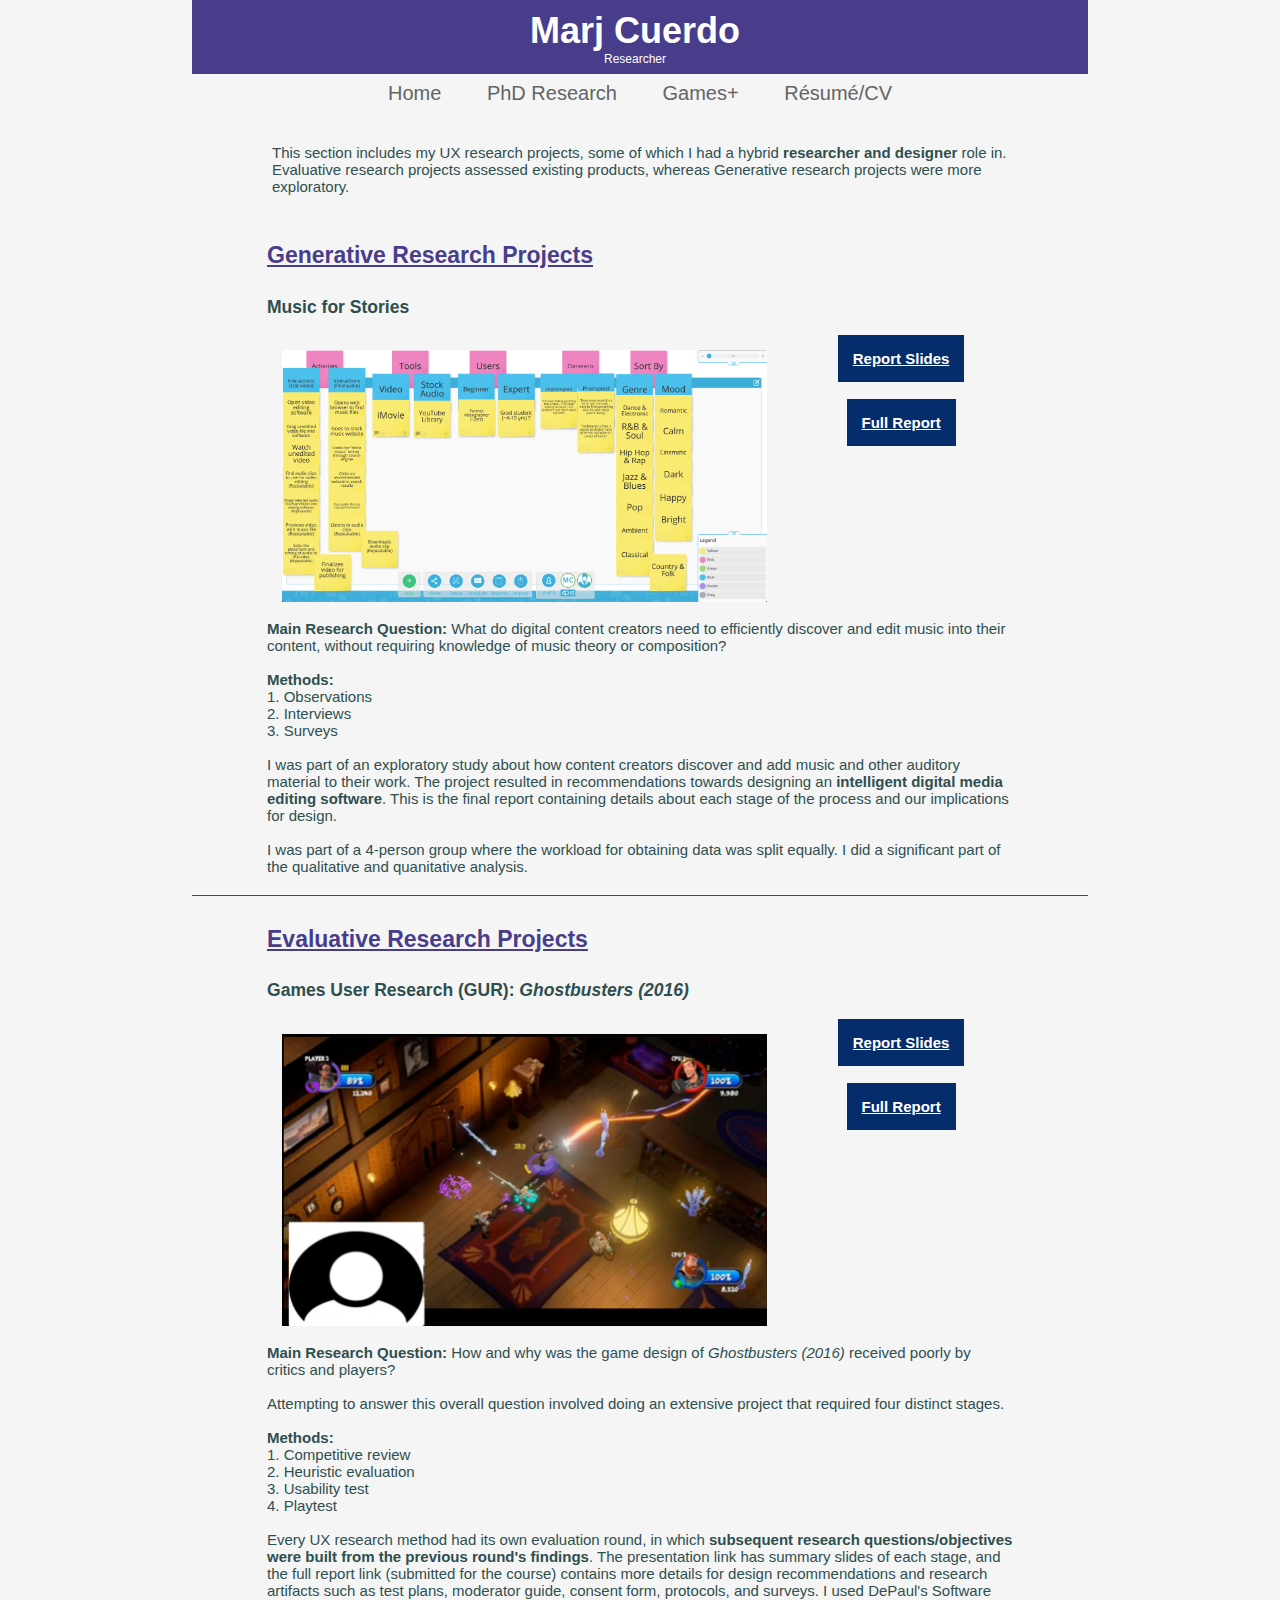
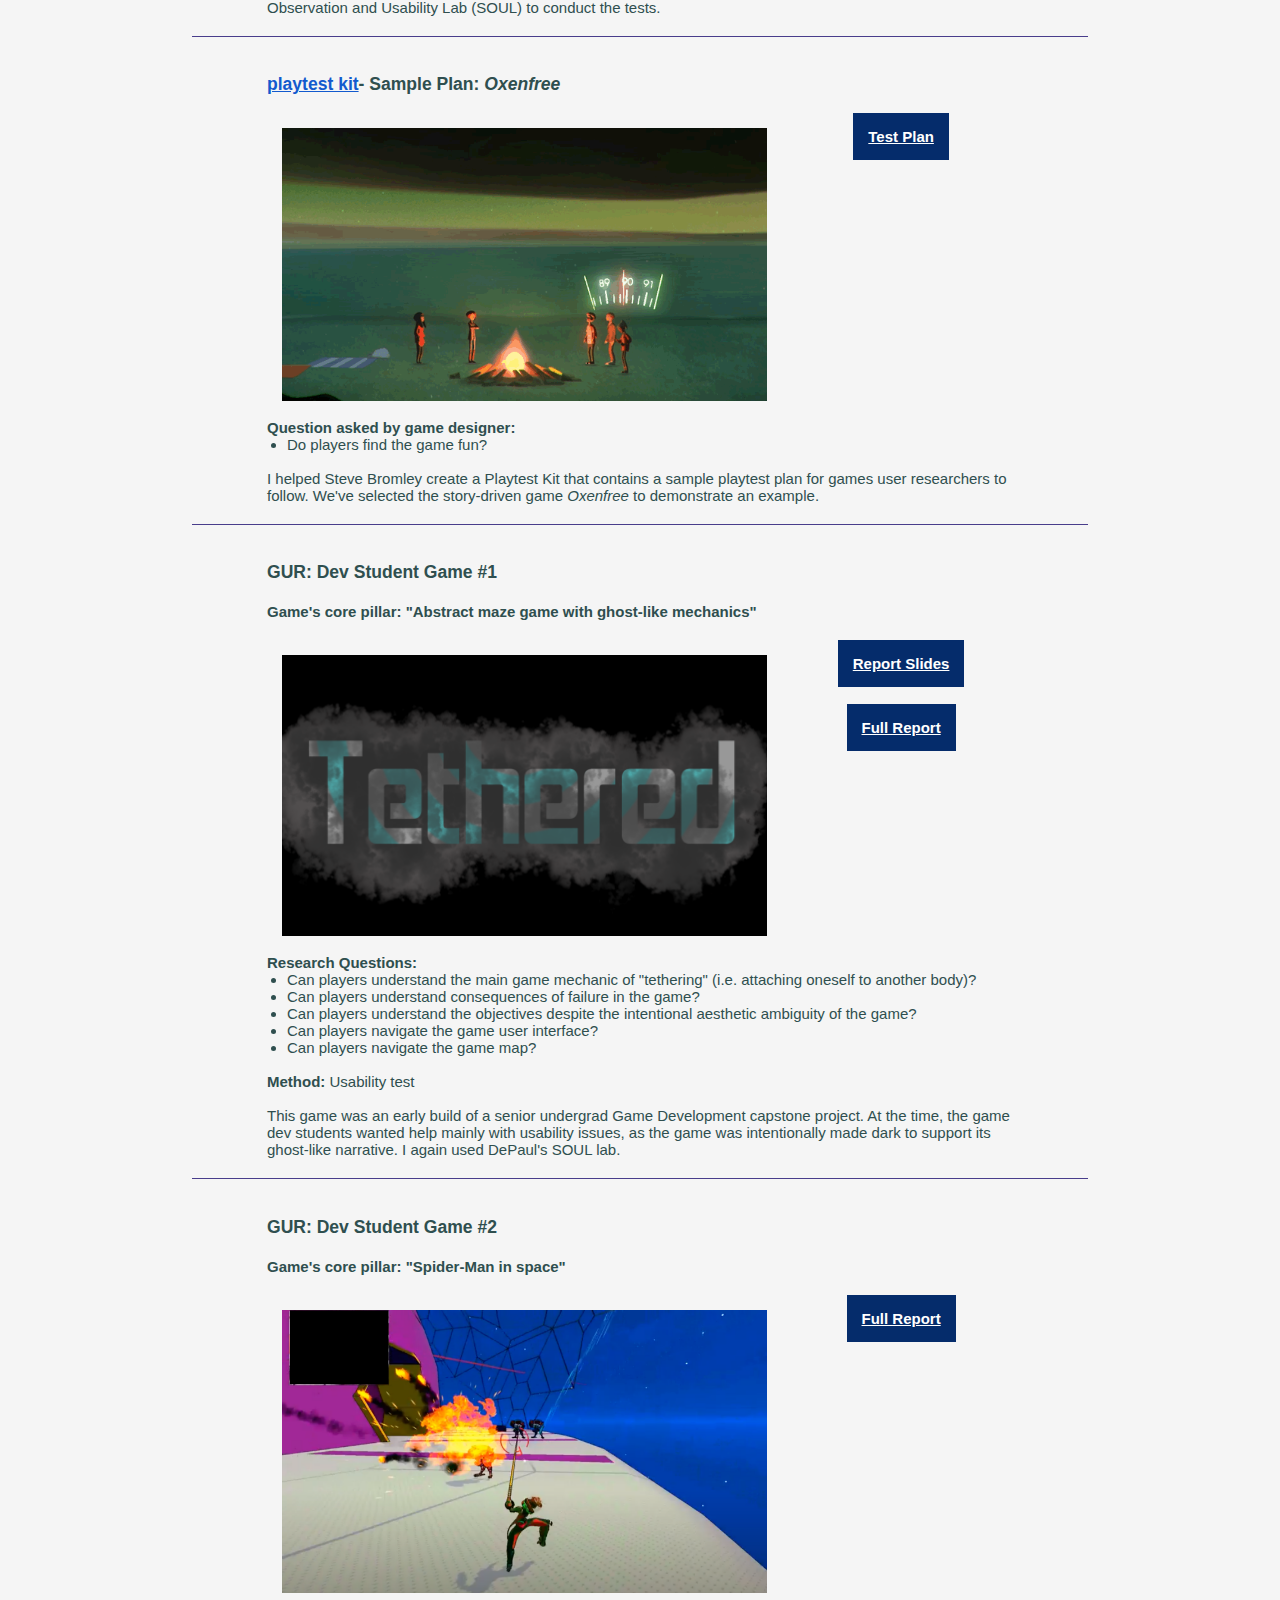
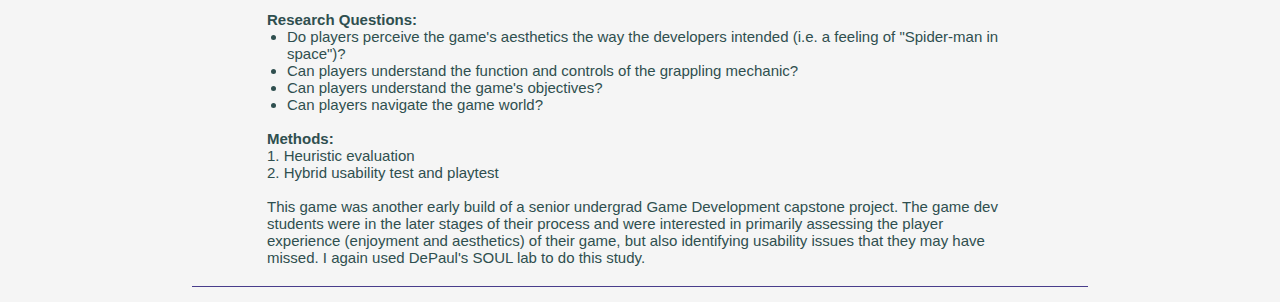
<file: research-ux.html>
<!DOCTYPE html>
<html lang="en">
	<head>
		<meta charset="utf-8">
			<meta name="viewport" content="width=device-width, initial-scale=1.0, maximum scale=1.0, user-scalable=no">
			<meta name="description" content="Marjorie Cuerdo's website">
			<meta name="author" content=""/>
		<link rel="stylesheet" href="css/portfolio.css">
		<link rel="shortcut icon" href="images/profile.jpg" />
<link rel="icon" href="images/marj.jpg" />
		<title>Marj Cuerdo | Research</title>	
	</head>

	<body>
		<header>
			<div class="wrapper">
			<div class="cont">
			<script src="nav.js"></script>
		</div>
		</div>
		</header>
			<script>			
			for (var i=0; i < document.links.length; i++) {
				/*if (window.location.href.indexOf("research") > -1 ) {

					if (document.links[i].href.indexOf("research") > -1) {
						document.links[i].className = 'highlight';
					}*/

				if (document.links[i].href == document.URL) {
					document.links[i].className = 'highlight';
				
				} /*else if (window.location.href.indexOf("research") > -1 ) {
					document.links[i].className = 'highlight';
				}*/ else if (document.URL == 'https://marjcuerdo.github.io') {
					document.links[i].className = 'highlight';
				} else if (document.links[i].href == 'https://twitter.com/marj_cuerdo?ref_src=twsrc%5Etfw') {

				} else {
					document.links[i].className = '';

				}
			}
			</script>
		<div class="wrapper">
			<section id="portfolio" name="portfolio">
				<br><br><div class="description">This section includes my UX research projects, some of which I had a hybrid <b class="style_normal">researcher and designer</b> role in. Evaluative research projects assessed existing products, whereas Generative research projects were more exploratory. <br><br></div>
					<ul class="int_content">
						
						<li class="cont_1">
							<h2 class="project_type">Generative Research Projects</h2>
							<h3>Music for Stories</h3>
							<div class="above">
								<div class="left">
									<img src="images/ux_affinity.png">
								</div>
								<div class="right">
									<p class="click_link"><a href="https://drive.google.com/file/d/1NJZI1AyfgilwpG5dFNl08Vb-x8sEhNwo/view?usp=sharing" target="_blank"><b>Report Slides</b></a></p><br>
									<p class="click_link"><a href="https://drive.google.com/open?id=1QKYbLW3L26GZLcUmMkPaAxoii2oF2TXa" target="_blank"><b>Full Report</b></a></p><br>
								</div>
							</div>
							<div class="below">
							<b>Main Research Question:</b> What do digital content creators need to efficiently discover and edit music into their content, without requiring knowledge of music theory or composition?<br><br>
							<b>Methods: </b><br>
								<ul>
									<li>1. Observations</li>
									<li>2. Interviews</li>
									<li>3. Surveys</li>
								</ul>
								<br>
								I was part of an exploratory study about how content creators discover and add music and other auditory material to their work. The project resulted in recommendations towards designing an <b>intelligent digital media editing software</b>. This is the final report containing details about each stage of the process and our implications for design.<br><br>
								I was part of a 4-person group where the workload for obtaining data was split equally. I did a significant part of the qualitative and quanitative analysis.
							</div>
						</li>
							


						<li id="uxr" class="cont_2">
							<h2 class="project_type">Evaluative Research Projects</h2>
							<h3>Games User Research (GUR): <i>Ghostbusters (2016)</i></h3>
							<div class="above">
								<div class="left">
									<img src="images/playtest.png"><br>
								</div>
								<div class="right">
									<p class="click_link"><a href="https://docs.google.com/presentation/d/1QoCuo03uDDC_SrISJ0elvAVqTOG9HXF6/edit?usp=sharing&ouid=116825344846524464118&rtpof=true&sd=true" target="blank"><b>Report Slides</b></a></p><br>
									<p class="click_link"><a href="https://drive.google.com/file/d/1RVe-jUQC5hSFhjISXZyM7CSppo3bmb8q/view" target="_blank"><b>Full Report</b></a></p><br>
								</div>
							</div>
							<div class="below">
								<b>Main Research Question:</b> How and why was the game design of <i>Ghostbusters (2016)</i> received poorly by critics and players?<br><br>Attempting to answer this overall question involved doing an extensive project that required four distinct stages.<br><br>
								<b>Methods: </b><br>
								<ul>
									<li>1. Competitive review</li>
									<li>2. Heuristic evaluation<li>
									<li>3. Usability test</li>
									<li>4. Playtest</li>
								</ul>
								<br>
								Every UX research method had its own evaluation round, in which <b>subsequent research questions/objectives were built from the previous round's findings</b>. The presentation link has summary slides of each stage, and the full report link (submitted for the course) contains more details for design recommendations and research artifacts such as test plans, moderator guide, consent form, protocols, and surveys. I used DePaul's Software Observation and Usability Lab (SOUL) to conduct the tests.
								<br>
							</div>
						</li>

						<li id="uxr" class="cont_1">
							<h3><a href="https://playtestkit.com" target="_blank">playtest kit</a>- Sample Plan: <i>Oxenfree</i></h3>
							<div class="above">
								<div class="left">
									<img src="images/oxenfree_radio.gif"><br>
								</div>
								<div class="right">
									<p class="click_link"><a href="https://docs.google.com/document/d/1ayf876oQwg51qnQwzuZmDdhudNoHSJkkrjVgYAyVFdc/edit?usp=sharing" target="_blank"><b>Test Plan</b></a></p><br>
								</div>
							</div>
							<div class="below">
								<b>Question asked by game designer: </b><br>
									<ul class="list">
										<li>Do players find the game fun?</li>
									</ul>
								<br>
								I helped Steve Bromley create a Playtest Kit that contains a sample playtest plan for games user researchers to follow. We've selected the story-driven game <i>Oxenfree</i> to demonstrate an example.
								<br>
							</div>
						</li>

						<li class="cont_1">
							<h3>GUR: Dev Student Game #1</h3>
							<h4>Game's core pillar: "Abstract maze game with ghost-like mechanics"</h4>
							<div class="above">
								<div class="left">
									<img src="images/tethered.png"><br>
								</div>
								<div class="right">
									<p class="click_link"><a href="https://docs.google.com/presentation/d/1pP7n387NUpBG-ROcIu7-sQWIkWV6kUFI/edit?usp=sharing&ouid=116825344846524464118&rtpof=true&sd=true" target="_blank"><b>Report Slides</b></a></p><br>
									<p class="click_link"><a href="https://drive.google.com/file/d/1t5IwreciE84ZeKNtKnah0T1cY-O81sp8/view" target="_blank"><b>Full Report</b></a></p><br>
								</div>
							</div>
							<div class="below">
								<b>Research Questions: </b><br>
									<ul class="list">
										<li>Can players understand the main game mechanic of "tethering" (i.e. attaching oneself to another body)?</li>
										<li>Can players understand consequences of failure in the game?</li>
										<li>Can players understand the objectives despite the intentional aesthetic ambiguity of the game?</li>
										<li>Can players navigate the game user interface?</li>
										<li>Can players navigate the game map?</li>
									</ul>
								<br>
								<b>Method:</b> Usability test<br><br>
								This game was an early build of a senior undergrad Game Development capstone project. At the time, the game dev students wanted help mainly with usability issues, as the game was intentionally made dark to support its ghost-like narrative. I again used DePaul's SOUL lab.
								<br>
							</div>
						</li>

						<li class="cont_2">
							<h3>GUR: Dev Student Game #2</h3>
							<h4>Game's core pillar: "Spider-Man in space"</h4>
							<div class="above">
								<div class="left">
									<img src="images/captains_hold.png"><br>
								</div>
								<div class="right">
									<p class="click_link"><a href="https://drive.google.com/file/d/1Mt4YHvoECqP7Nm-a-9zeFtwKWhE9LasZ/view" target="_blank"><b>Full Report</b></a></p>
									<p><br>
								</div>
							</div>
							<div class="below">
								<b>Research Questions: </b><br>
									<ul class="list">
										<li>Do players perceive the game's aesthetics the way the developers intended (i.e. a feeling of "Spider-man in space")?
										<li>Can players understand the function and controls of the grappling mechanic?</li>
										<li>Can players understand the game's objectives?</li>
										<li>Can players navigate the game world?</li>
									</ul>
								<br>
								<b>Methods: </b><br>
								<ul>
									<li>1. Heuristic evaluation</li>
									<li>2. Hybrid usability test and playtest<li>
								</ul>
								<br>
								This game was another early build of a senior undergrad Game Development capstone project. The game dev students were in the later stages of their process and were interested in primarily assessing the player experience (enjoyment and aesthetics) of their game, but also identifying usability issues that they may have missed. I again used DePaul's SOUL lab to do this study.
							</div>
						</li>

						
						
						
					</ul>			
			</section>
		</div>
	</body>
</html>
</file>
<file: css/styles.css>
body {
	margin: auto;
	background-color: #f5f5f5;
	color: rgb(47,79,79);
	/*width: 60%;*/
	text-align: center;
	text-decoration: none;
	font-family: 'Open Sans', sans-serif;
}

.cont {
	position: fixed;
	top: 0;
	z-index: 999;
	width: 70%;
}

.wrapper {
	width: 100%;
	height: 100%;
	display: flex;
	flex-wrap: wrap;
	flex-direction: row;
	align-items: center;
}

a {
	color: #125ace;
	font-weight: 600;
	text-decoration: none;
}

a:hover {
	color: #a891c1;
}

#links img {
	width: 2%;
	height: 5%;
}

.desc img {
	width: 50%;
	height: 50%;
}

#about {
	order: 1;
	width: 20%;
	margin-top: 100px;

	text-align: center;
	/*display: table-cell;
	vertical-align: top;
	position: relative;*/
	font-size: 13px;
	float: left;
	height: 100%;
	text-decoration: none;
	font-family: 'Open Sans', sans-serif;
}
#bio {
	order: 2;
	width: 70%;
	height: 50%;
	/*float: right;*/
	vertical-align: top;
	align-self: center;
	margin-top: 50px;
}

#twitter {
	order: 3;
	width: 40%;
	margin: 0 auto;
	padding-top: 0px;
	vertical-align: top;
	text-align: center;
	align-self: center;
}

.intro {
	text-align: left;
	/*font-size: 18px;*/

}

.intro_2 {
	text-align: left;
	/*font-size: 18px;*/
}

.desc {
	height: 100%;
	/*background-color: #e2e6e9;*/
	vertical-align: text-top;
	font-size: 15px;
	padding: 80px;
	/*padding-top: 0px;
	padding-bottom: 0px;*/
	font-family: 'Raleway', sans-serif;
	font-weight: 500;

}

.bold {
	font-weight: 600;
}

.normal {
	font-weight: 300;
}

.news a {
	text-decoration: none;
	font-weight: 500;
}

.news h3 {
	font-size: 18px;
}
.news {
	text-align: left;
	font-size: 14px; 
	font-weight: normal;
	font-family: 'Lato', sans-serif;
	line-height: 20px; 
	/*color: 	#4B0082;
	background-color: #EEF0F3;*/
	padding: 5px;
	padding-top: 10px;
}

.news ul {
	list-style-type: none;
	padding-left: 0px;
}

.month {
	font-weight: bold;
	text-decoration: none;
}

.style {
	color: 	#4B0082;
	font-weight: 600;
	font-size: 15px;
}

.style_normal {
	color: 	#4B0082;
	font-weight: 500;
	font-size: 15px;
}

h3 {
	text-align: center;
	color: #4B0082;
	font-size: 22px;
	font-family: 'Open Sans', sans-serif;
}

@media screen and (max-width: 1001px) {

	.twit {
		padding: 0px;
		padding-top: 25px;
	}

	#twitter {
		order: 3;
		width: 80%;
	}

	.wrapper {
		width: 100%;
		left:0;
		right: 0;
	}

	#bio {
		order: 1;
		width: 100%;
		float: none;
		left:0;
		right: 0;
		margin-top: 0px;
	}

	.desc {
		padding: 0px;
		padding-top: 80px;
		padding-bottom: 20px;
	}

	.news {
		font-size: 15px;
	}

	.twit {
		margin: 0 auto;
		width: 100%;
		height: 100%;
	}

	#about {
		order: 2;
		text-align: center;
		width: 100%;
		float: none;
		font-size: 20px;
		margin: 0px;
}
}

@media screen and (max-width: 700px) {

	.wrapper {
		display: flex;
		flex-flow: column;
	}
	#bio {
		order: 1;
		padding: 0px;
	}

	#about img {
		width: 60%;
	}
	#about {
		order: 2;
		padding: 0px;
		text-align: center;
		width: 100%;
		float: none;
		font-size: 18px;
		margin: 0px;
}

	#twitter {
		order: 3;
		padding: 0px;
		width: 90%;
		max-width: 100%;
	}



	/*.desc {
		order: 1;
		padding: 35px;
		padding-top: 80px;
		padding-bottom: 20px;
	}*/

	.news {
		padding: 0px;
		padding-top: 20px;
		padding-bottom: 20px;
	}
}
</file>
<file: css/blog.css>
body {
	background-color: #F5F5F5;
}

a {
		color: #125ace;
}

a:hover {
		color: orange;
}

#date {
	text-decoration: underline;
	font-family: 'Lato', sans-serif;
	font-weight: bold;
	font-size: 17px; 
	color: 	#4B0082;
}

#blog {
	width: 70%;
	float: right;
	text-align: left;
	text-decoration: none;
	font-family: 'Lato', sans-serif;
}

.cont_1 {
	background-color: #e2e6e9;
	text-align: left;
	padding: 75px;
	padding-top: 30px;
	padding-bottom: 20px;
}

.cont_2 {
	background-color: #f0f2f4;
	text-align: left;
	padding: 75px;
	padding-top: 30px;
	padding-bottom: 20px;
}

#blog_entry {
	font-size: 14px; 
	font-style: normal; 
	font-variant: normal; 
	font-weight: 400; 
	line-height: 20px; 
	color: 	#4B0082;
}

#container {
	padding-top: 20px;
	width: 100%;
	font-family: "Helvetica Neue", Helvetica, Arial, sans-serif;
	display: table-cell;
	text-align: center;
	text-decoration: none;
}

@media screen and (max-width: 1000px) {
	.wrapper {
		width: 100%;
		left:0;
		right: 0;
		position: absolute;
	}

	#blog {
		margin-top: 55px;
		width: 100%;
		float: none;
	}
}

@media screen and (max-width: 700px) {
	.cont_1 {
		padding: 35px;
		padding-top: 20px;
		padding-bottom: 20px;
	}

	.cont_2 {
		padding: 35px;
		padding-top: 20px;
		padding-bottom: 20px;
	}
}
</file>
<file: css/resume.css>
body {
	background-color: #F5F5F5;
	font-family: 'Open Sans', sans-serif;
	color: rgb(47,79,79);
	font-size: 15px;
}

a {
		color: #125ace;
}

a:hover {
		color: #a891c1;
}

.cont {
	position: fixed;
	top: 0;
	z-index: 999;
	width: 70%;
	color: rgb(47,79,79);
}

#resume {
	text-decoration: none;
	font-family: 'Open Sans', sans-serif;
	width: 70%
	padding-top: 0px;
	margin-top: 150px;
}

#resume p {
	text-align: left;
}

h2 {
	text-align: left;
	width: 100%;
	color: #483D8B;
	padding: 10px;
	padding-left: 0px;
	padding-right: 0px;
	margin-left: 0px;
	margin-bottom: 0px;
	margin-top: 0px;
}

ul {

}
ul li {
	list-style: none;
}

ul.with_style {
	padding: 0px;
}

.with_style li {
	list-style: disc;
	padding: 2px;

}

.with_style li a {
	text-decoration: none;
	font-weight: bold;
}

.with_style .school a{
	text-decoration: none;
	font-weight: normal;
	color: rgb(47,79,79);;
}

.school a:hover{
	text-decoration: none;
	color: #a891c1;
}

.click_link {
	width: 100%;
	text-align: left;
	/*margin-left: 0px;
	padding-left: 0px;*/
}

.click_link a {
	text-align: left;
	color: white;
	font-size: 15px;
	padding: 15px;
	background-color: #052c6b;
}

.click_link a:hover {
	color: #052c6b;
	background-color: #a891c1;
}

.cont_1 {
	background-color: #e2e6e9;
	text-align: left;
	overflow: auto;
	padding: 75px;
	padding-top: 20px;
	padding-bottom: 20px;
	padding-left: 20px;
	border-style: solid;
	border-color: #483D8B;
	border-top-width: 0px;
	border-left-width: 0px;
	border-right-width: 0px;
	border-bottom-width: 2px;
}
.cont_2 {
	text-align: left;
	overflow: auto;
	padding: 50px;
	padding-top: 20px;
	padding-bottom: 20px;
	border-style: solid;
	border-color: #483D8B;
	border-top-width: 0px;
	border-left-width: 0px;
	border-right-width: 0px;
	border-bottom-width: 1px;
}

.cont_3 {
	text-align: left;
	padding-bottom: 1px;
	padding-left: 20px;

}
.cont_4 {
	text-align: left;
	padding-bottom: 1px;
	padding-left: 20px;
}

h3 {
	text-align: center;
}

#resume img {
	float: left;
}
.depaul img {
	width: 80px;
	height: 80px;
}

.uofr img {
	width: 60px;
	height: 60px;
	margin-left: 10px;
	margin-right: 10px;
}

@media screen and (max-width: 1000px) {
	.wrapper {
		width: 100%;
		left:0;
		right: 0;
		position: absolute;
	}

	#resume {
		margin-top: 50px;
		width: 100%;
		float: none;
	}	

	.cont_1 {
		padding: 80px;
		padding-top: 20px;
		padding-bottom: 20px;
	}

	.cont_2 {
		padding: 80px;
		padding-top: 20px;
		padding-bottom: 20px;
	}

	.cont_3 {
		padding: 80px;
		padding-top: 30px;
		padding-bottom: 0px;
	}
}

@media screen and (max-width: 700px) {
	.cont_1 {
		padding: 35px;
		padding-top: 20px;
		padding-bottom: 20px;
	}

	.cont_2 {
		padding: 35px;
		padding-top: 20px;
		padding-bottom: 20px;
	}

	.cont_3 {
		padding: 35px;
		padding-top: 30px;
		padding-bottom: 0px;
	}

	.cont_4 {
		padding: 35px;
		padding-top: 20px;
		padding-bottom: 20px;
	}
}
</file>
<file: css/portfolio2.css>
body {
	font-family: "Helvetica Neue", Helvetica, Arial, sans-serif;
	color: rgb(47,79,79);
}

.wrapper {
	width: 100%;
	height: 100%;
}

.int_content {
	list-style-type: none;
	width: 100%;
	height: 100%;
	padding: 0px;
}

.cont_1 {
	background-color: #e2e6e9;
	text-align: left;
	padding: 25px;
}

.cont_2 {
	background-color: #f0f2f4;
	text-align: left;
	padding: 25px;
}

img {
	width: 45%;
	height: 45%;
	float: left;
	padding: 20px;
}

.click_link a {
	text-align: left;
	color: orange;
	font-size: 15px;
	padding: 10px;
	background-color: rgba(72, 61, 139, 1);
}

.click_link a:hover {
	color: rgba(72, 61, 139, 1);
	background-color: orange;
}

a {
	color: #125ace;
}

a:hover {
	color: orange;
}

@media screen and (max-width: 1000px) {
	.wrapper {
		width: 100%;
		left:0;
		right: 0;
		position: absolute;
	}

	img {
		float: none;
		height: 45%;
		width: 45%;
	}
}

@media screen and (max-width: 500px) {
	.wrapper {
		width: 100%;
		left:0;
		right: 0;
		position: absolute;
	}

	img {
		float: none;
		height: 90%;
		width: 90%;
	}
}
</file>
<file: css/projects.css>
#projects {
	width: 65%;
	float: right;
}

#container {
	width: 100%;
	font-family: "Helvetica Neue", Helvetica, Arial, sans-serif;
	display: table-cell;
	text-align: center;
	text-decoration: none;
}

a {
		color: #125ace;
}

a:hover {
		color: orange;
}

h2 {
	color: #483D8B;
}

h3 {
	text-align: center;
}

body {
	background-color: white;
}
#pub p {
	font-size: 13px;
	float: left;
	text-align: left;
}

#pub h3 {
	text-align: left;
}
#res p {
	font-size: 13px;
	float: right;
	text-align: left;
}

#res h3 {
	text-align: left;
}

#ux p {
	font-size: 13px;
	float: right;
	text-align: left;
}

#ux h3 {
	text-align: left;
}

#dev {
	margin-top: 10px;
}
#dev p {
	font-size: 13px;
	float: right;
	text-align: left;
}
#dev h3 {
	text-align: left;
}

#ux {
	margin-left: 0px;
	width: 100%;
	height: 100%;
}

ul {
	padding: 0;
}

.list_details {
	display: flex;
	flex-direction: column;
	list-style-type: circle;
	text-align: center;
	margin: 0;
	width: 100%;
}

.ux_content {
	width: 100%;
	height: 100%;
}
.ux_content li {
	list-style: none;
	float: left;
	padding: 20px;
	margin-bottom: 15px;
}

.ux_content .cont_1 img{
	width: 65%;
	height: 50%;
	float: left;
}

.cont_1 {
	background-color: #e2e6e9;
}

.cont_2 {
	background-color: #f0f2f4;
}

.cont_3 {
	background-color: #f0f2f4;
}

.ux_content .cont_3 img:hover {
	border-color: none;
	border-width: 0px;
}

.ux_content .cont_3 img {
	width: 85%;
	height: 70%;
	float: left;
}

.res_content .cont_3 img:hover {
	border-color: none;
	border-width: 0px;
}

.res_content .cont_3 img {
	width: 60%;
	height: 60%;
	float: left;
}

.pub_content .cont_3 img:hover {
	border-color: none;
	border-width: 0px;
}

.pub_content .cont_3 img {
	width: 60%;
	height: 60%;
	float: left;
}

.pub_content li {
	text-align: left;
	list-style: none;
	float: left;
	padding: 20px;
	margin-bottom: 15px;
}

.ux_content h5 {
	font-size: 13px;
	text-align: left;
	margin: 10px;
}

.ux_content img {
	width: 85%;
	height: 100%;
	float: left;
	border: solid;
	border-width: 1px;
	border-color: rgb(211,211,211);
}

.ux_content img:hover {
	border-color: orange;
	border-width: 4px;
}

.ux_content p {
	font-size: 12px;	
}

.res_content li {
	list-style: none;
	padding: 20px;
	float: left;
	margin-bottom: 15px;
}

.res_content h5 {
	font-size: 13px;
	text-align: left;
	margin: 10px;
}

.res_content img {
	width: 50%;
	height: 100%;
	float: left;
	border: solid;
	border-width: 1px;
	border-color: rgb(211,211,211);
}

.res_content img:hover {
	border-color: orange;
	border-width: 4px;
}

.res_content p {
	font-size: 12px;
	
}

.dev_content li {
	list-style: none;
	padding: 20px;
	float: left;
	margin-bottom: 15px;
}

.dev_content h5 {
	font-size: 13px;
	text-align: left;
	margin: 10px;
}

.dev_content img {
	width: 50%;
	height: 100%;
	float: left;
	border: solid;
	border-width: 1px;
	border-color: rgb(211,211,211);
}

.dev_content img:hover {
	border-color: orange;
	border-width: 4px;
}

.dev_content p {
	font-size: 12px;
	
}

.misc_content li {
	list-style: none;
	padding: 20px;
	float: left;
	font-size: 12px;	
}

@media screen and (max-width: 800px) {
	.wrapper {
		width: 100%;
		left:0;
		right: 0;
		position: absolute;
	}

	#projects {
		margin-top: 50px;
		float: none;
		width: 100%;
	}
	.ux_content {
		width: 100%;
		height: 100%;
	}
	.dev_content {
		width: 100%;
		height: 100%;
	}
	.misc_content {
		width: 100%;
		height: 100%;
	}

	.list_details {
		display: flex;
		flex-direction: column;
		list-style-type: circle;
		text-align: center;
		margin: 0;
		padding: 0;
		width: 100%;
	}
}
</file>
<file: css/portfolio.css>
body {
	font-family: 'Open Sans', sans-serif;
	text-align: center;
	background-color: #f5f5f5;
	color: rgb(47,79,79);
	font-size: 15px;
}

.wrapper {
	width: 100%;
	height: 100%;

}

.description {
	text-align: left;
	padding-left: 80px;
	padding-right: 80px;
}

.list {
	list-style: disc;
	margin-left: 20px;
}

.cont {
	position: fixed;
	top: 0;
	z-index: 999;
	width: 70%;
}

.navi {
	background-color: #f5f5f5;
}

.navi a {
	color: rgb(100,100,100);
	text-decoration: none;
	font-weight: normal;
}

.navi .active {
	color: #483D8B;
	font-weight: bold;
	text-decoration: underline;
	padding: 5px;
}

.navi a:hover {
	color: #a891c1;
}

h2 {
	text-align: center;
	/*background-color: #e2e6e9;*/
	color: #483D8B;
	padding: 10px;
	margin-bottom: 0px;
	margin-top: 0px;

}


.project_type {
	text-align: left;
	color: #483D8B;
	font-size:  23px;
	padding: 10px;
	padding-left:  0px;
	margin-bottom: 0px;
	margin-top: 0px;
	text-decoration: underline;
}

ul {
	list-style-type: none;
	width: 100%;
	height: 100%;
	padding: 0px;
	margin-top: 0px;
}

.cont_1 {
	/*background-color: #e2e6e9;*/
	text-align: left;
	height: 100%;
	overflow: auto;
	border-style: solid;
	border-color: #483D8B;
	border-top-width: 0px;
	border-left-width: 0px;
	border-right-width: 0px;
	border-bottom-width: 1px;
	padding: 75px;
	padding-top: 20px;
	padding-bottom: 20px;
}

.cont_2 {
	/*background-color: #f0f2f4;*/
	text-align: left;
	height: 100%;
	overflow: auto;
		border-style: solid;
	border-color: #483D8B;
	border-top-width: 0px;
	border-left-width: 0px;
	border-right-width: 0px;
	border-bottom-width: 1px;
	padding: 75px;
	padding-top: 20px;
	padding-bottom: 20px;
}

.above {
	height: 100%;
	display: inline-block;
	text-align: center;
}

.left {
	width: 65%;
	height: 100%;
	float: left;
}

.right {
	width: 30%;
	height: auto;
	float: right;
}

.below {
	width: 100%;
	height: 100%;
	left: 0;
	right: 0;
	overflow: visible;
}

#portfolio {
	padding-top: 0px;
	margin-top: 110px;
}

#portfolio-des {
	padding-top: 0px;
	margin-top: 125px;
}

.style {
	color: 	#4B0082;
	font-weight: 600;
	font-size: 17px;
}

img {
	width: 100%;
	height: 100%;
	padding: 15px;
	display: inline-block;
	float: left;
}

.img2 {
	float: none;
	display: block;
	margin-left: auto;
	margin-right: auto;
	float:  left;
	height: 75%;
	width: 75%;
}

.click_link {
	
}

.click_link a {
	text-align: center;
	color: white;
	font-size: 15px;
	padding: 15px;
	background-color: #052c6b;
	/*background-color: rgba(72, 61, 139, 1);*/
}

.click_link a:hover {
	color: #052c6b;
	background-color: #a891c1;
}

a {
	color: #125ace;
}

a:hover {
	color: orange;
}

@media screen and (max-width: 1001px) {
	.cont {
		width: 100%;
	}
	.navi {
		margin-top: 55px;
		width: 100%;
	}

	#portfolio {
	padding-top: 0px;
	margin-top: 100px;
	}

	#portfolio-des {
	padding-top: 0px;
	margin-top: 0px;
}

	.int_content {
		margin-top: 55px;
	}

	.tech_content {
		margin-top: 55px;
	}
	.wrapper {
		width: 100%;
		left:0;
		right: 0;
		position: absolute;
	}

	.above {
	display: block;
	}

	.left {
		width: 100%;
	float: none;
}

.right {
	width: 100%;
	float: none;
}

img {
	width: 85%;
	height: 65%;
	padding: 15px;
	display: inline-block;
	float: none;
}

@media screen and (max-width: 700px) {

	.img2 {
	float: none;
	display: block;
	margin-left: auto;
	margin-right: auto;
	height: 100%;
	width: 100%;
}
	.cont {
		width: 100%;
	}
	.navi {
		width: 100%;
	}
	.cont_2 {
		padding: 20px;
	}

	.cont_1 {
		padding: 20px;
	}

	.above {
		padding: 0px;
	}

	.below {
		padding: 0px;
	}

	img {
		padding: 0px;
		width: 100%;
		height: 100%;
	}
}
}
</file>
